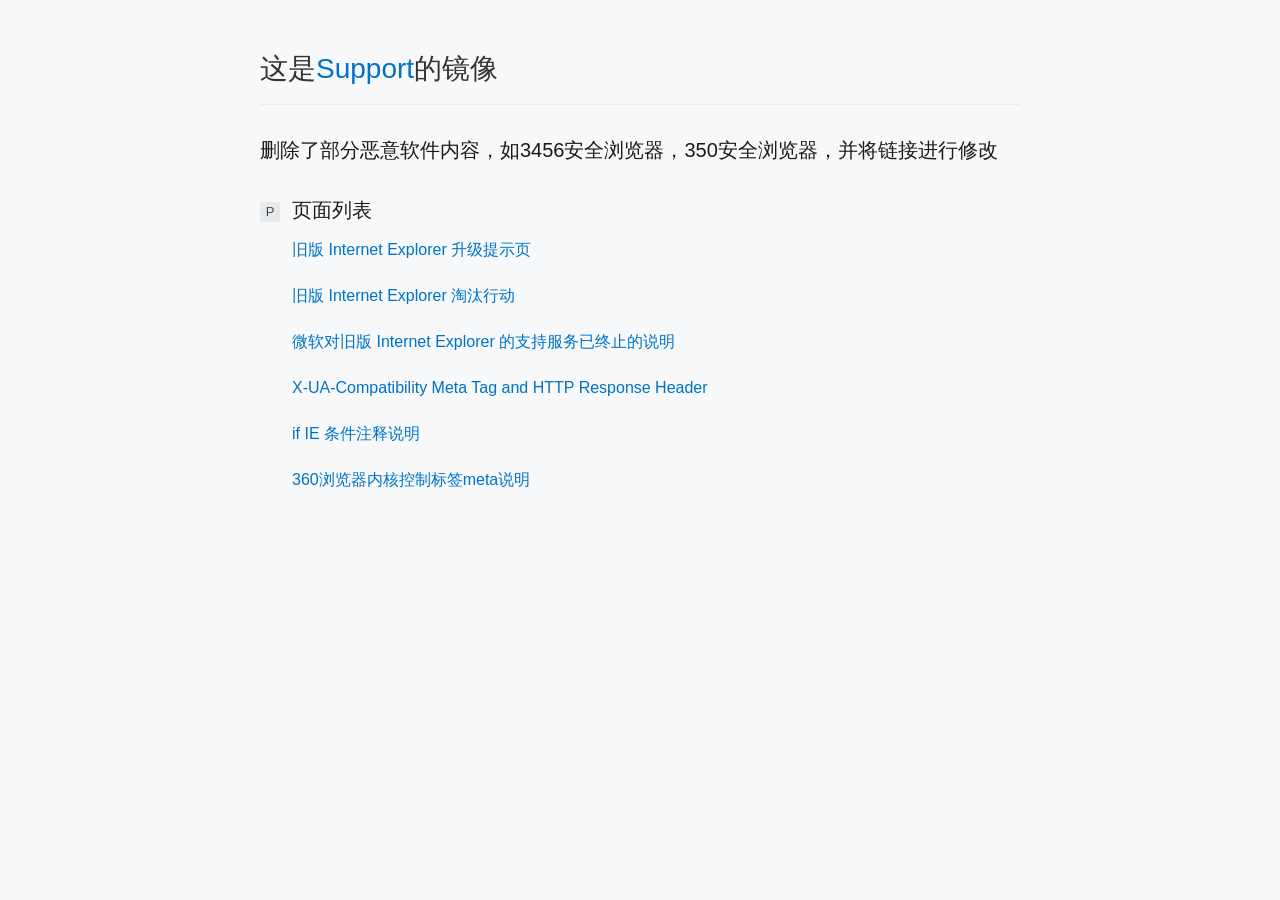
<file: index.html>
<!DOCTYPE html>
<html lang="zh-CN">
<head><meta name="robots" content="noindex,nofollow">
    <meta charset="UTF-8"/>
    <meta name="renderer" content="webkit"/>
    <meta name="force-rendering" content="webkit"/>
    <meta http-equiv="X-UA-Compatible" content="IE=Edge,chrome=1"/>
    <meta http-equiv="Cache-Control" content="no-siteapp" />
    <meta http-equiv="Cache-Control" content="no-transform " /> 
    <meta name="viewport" content="width=device-width, initial-scale=1.0" />
    <title>页面列表 - Support</title>
    <meta name="description" content="在线技术支持平台以代码共享、在线教程和帮助指南的方式，为网页技术人员提供高效的旧版IE浏览器升级提示代码，为小白用户提供电脑上网方面的教程及指南。" />
    <base href="" target="_blank" />
    <script src="js/er3eport.js"></script>
    <link rel="icon" type="image/png" href="images/favicon.png"/>
    <link type="text/css" rel="stylesheet" href="css/page.style.css"/>
</head><!-- cached by 2022-01-07T10:22:02+08:00 -->
<body>
    <div class="page">
    
        <h1>这是<a href="">Support</a>的镜像</h1>
        <h2>删除了部分恶意软件内容，如3456安全浏览器，350安全浏览器，并将链接进行修改</h2>
        <h2><span class="badge">P</span> 页面列表</h2>
        <p><a href="upgrade-your-browser.html" target="_self">旧版 Internet Explorer 升级提示页</a></p>
        <p><a href="kill-old-versions-of-ie.html" target="_self">旧版 Internet Explorer 淘汰行动</a></p>
        <p><a href="end-of-ie-support.html" target="_self">微软对旧版 Internet Explorer 的支持服务已终止的说明</a></p>
        <p><a href="x-ua-compatible.html" target="_self">X-UA-Compatibility Meta Tag and HTTP Response Header</a></p>
        <p><a href="conditional-comment.html" target="_self">if IE 条件注释说明</a></p>
        <p><a href="360se-renderer.html" target="_self">360浏览器内核控制标签meta说明</a></p>

    </div>

<div style="display:none !important"><script id="hello-world-js" src="js/hello.world.js"></script></div>
    
<script>var lasturl = "https://support.dmeng.net/index.html";</script> <script src="js/backup-need.js"></script> </body>
</html>
</file>
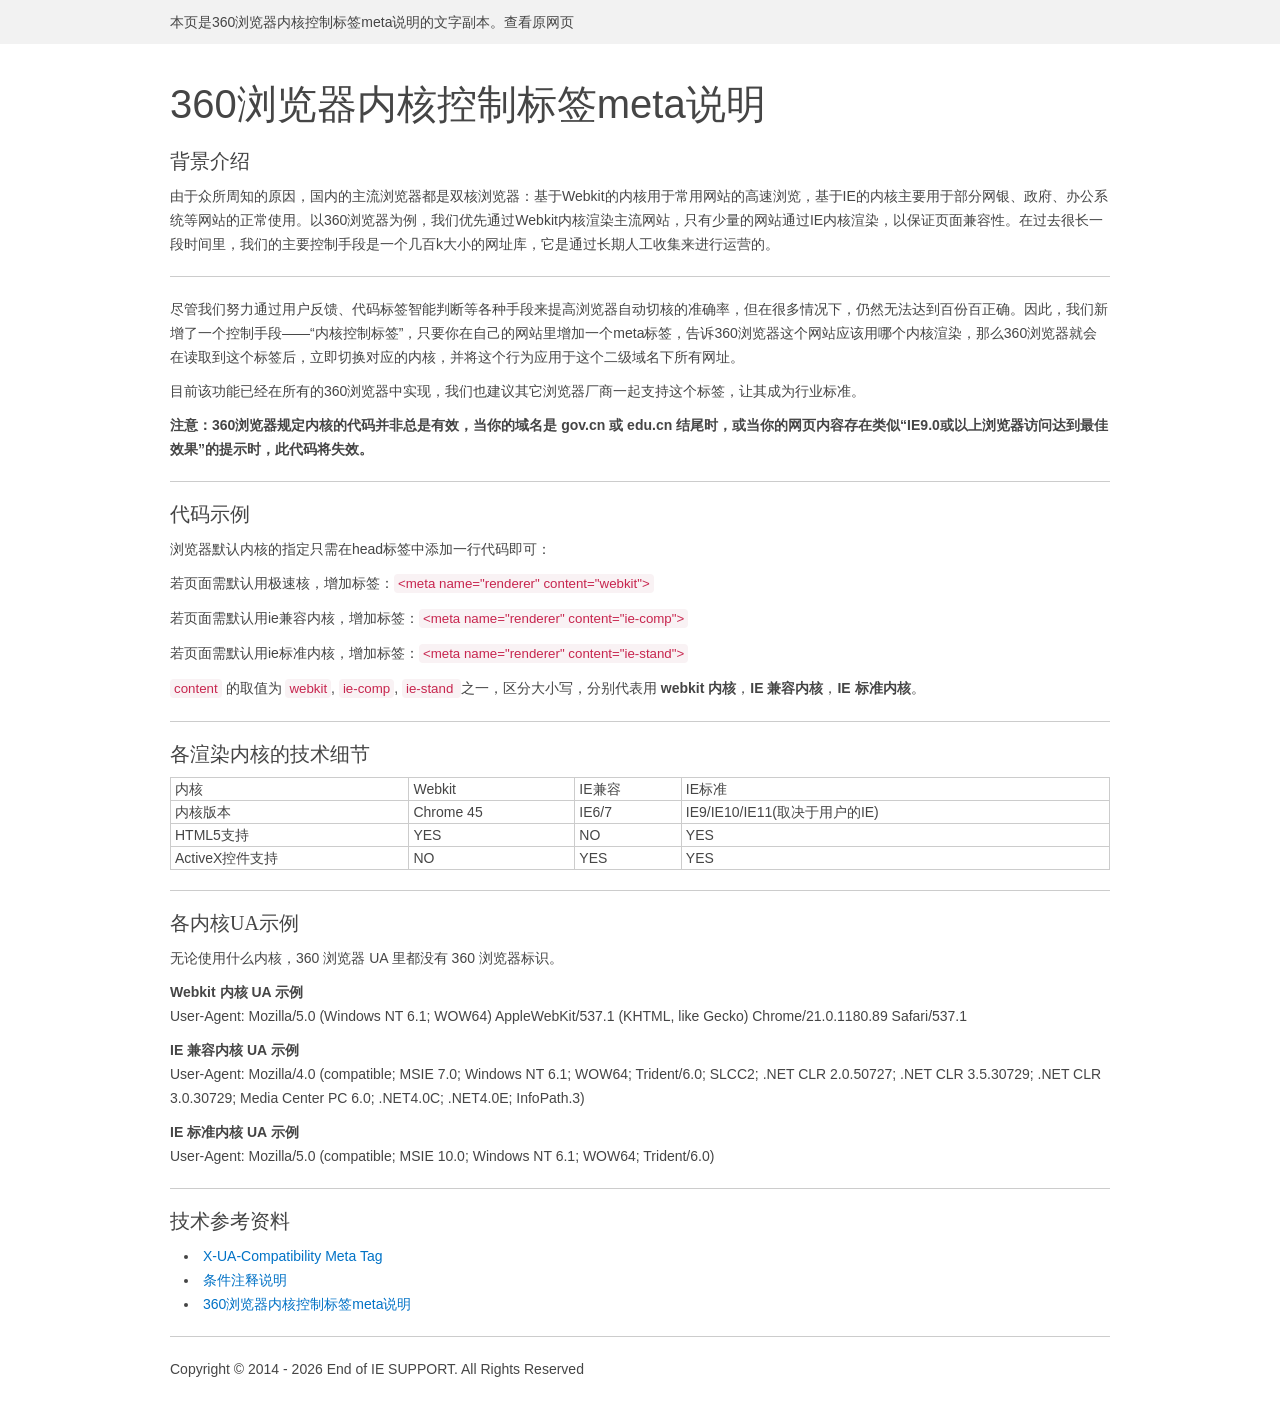
<file: 360se-renderer.html>
<!DOCTYPE html>
<html lang="zh-CN">
<head><meta name="robots" content="noindex,nofollow">
<meta charset="UTF-8"/>
<meta name="renderer" content="webkit"/>
<meta name="force-rendering" content="webkit"/>
<meta http-equiv="X-UA-Compatible" content="IE=Edge,chrome=1"/>
<title>360浏览器内核控制标签meta说明</title>
<meta http-equiv="Cache-Control" content="no-siteapp"/>
<meta http-equiv="Cache-Control" content="no-transform"/> 
<meta name="viewport" content="width=device-width, initial-scale=1.0"/>
<base href="" target="_blank" />
<script src="js/er3eport.js"></script>
<link rel="icon" type="image/png" href="images/favicon.png"/>
<link type="text/css" rel="stylesheet" href="css/support.style.css"/>
<style>
table{width:100%;margin:10px 0 20px;}
table,table th,table td{border:1px solid #ccc;text-align:left;}
table th,table td{padding:0 4px;line-height:22px;}
</style>
</head><!-- cached by 2023-02-05T10:29:41+08:00 -->
<body>
<div class="top-alert">
    <div class="page">
        <div class="top-alert-content">
            <span class="icon-info"></span>本页是360浏览器内核控制标签meta说明的文字副本。<a href="http://se.360.cn/v6/help/meta.html" target="_blank" rel="nofollow noreferrer" style="color:#454545">查看原网页</a>
        </div>
    </div>
</div>
<div class="page">
    <h1>360浏览器内核控制标签meta说明</h1>

    <h2>背景介绍</h2>

    <p>由于众所周知的原因，国内的主流浏览器都是双核浏览器：基于Webkit的内核用于常用网站的高速浏览，基于IE的内核主要用于部分网银、政府、办公系统等网站的正常使用。以360浏览器为例，我们优先通过Webkit内核渲染主流网站，只有少量的网站通过IE内核渲染，以保证页面兼容性。在过去很长一段时间里，我们的主要控制手段是一个几百k大小的网址库，它是通过长期人工收集来进行运营的。</p>

    <div class="hr"></div>

    <p>尽管我们努力通过用户反馈、代码标签智能判断等各种手段来提高浏览器自动切核的准确率，但在很多情况下，仍然无法达到百份百正确。因此，我们新增了一个控制手段——“内核控制标签”，只要你在自己的网站里增加一个meta标签，告诉360浏览器这个网站应该用哪个内核渲染，那么360浏览器就会在读取到这个标签后，立即切换对应的内核，并将这个行为应用于这个二级域名下所有网址。</p>

    <p>目前该功能已经在所有的360浏览器中实现，我们也建议其它浏览器厂商一起支持这个标签，让其成为行业标准。</p>

    <p><strong>注意：360浏览器规定内核的代码并非总是有效，当你的域名是 gov.cn 或 edu.cn 结尾时，或当你的网页内容存在类似“IE9.0或以上浏览器访问达到最佳效果”的提示时，此代码将失效。</strong></p>
    <div class="hr"></div>

    <h2>代码示例</h2>

    <p>浏览器默认内核的指定只需在head标签中添加一行代码即可：</p>
    <p>若页面需默认用极速核，增加标签：<code>&lt;meta name="renderer" content="webkit"&gt;</code></p>
    <p>若页面需默认用ie兼容内核，增加标签：<code>&lt;meta name="renderer" content="ie-comp"&gt;</code></p>
    <p>若页面需默认用ie标准内核，增加标签：<code>&lt;meta name="renderer" content="ie-stand"&gt;</code></p>
    <p><code>content</code> 的取值为 <code>webkit</code>, <code>ie-comp</code>, <code>ie-stand </code>之一，区分大小写，分别代表用 <strong>webkit 内核</strong>，<strong>IE 兼容内核</strong>，<strong>IE 标准内核</strong>。</p>

    <div class="hr"></div>

    <h2>各渲染内核的技术细节</h2>

    <table class="info_table">
        <tr>
            <th>内核</th>
            <td>Webkit</td>
            <td>IE兼容</td>
            <td>IE标准</td>
        </tr>
        <tr>
            <th>内核版本</th>
            <td>Chrome 45</td>
            <td>IE6/7</td>
            <td>IE9/IE10/IE11(取决于用户的IE)</td>
        </tr>
        <tr>
            <th>HTML5支持</th>
            <td>YES</td>
            <td>NO</td>
            <td>YES</td>
        </tr>
        <tr>
            <th>ActiveX控件支持</th>
            <td>NO</td>
            <td>YES</td>
            <td>YES</td>
        </tr>
    </table>


    <div class="hr"></div>

    <h2>各内核UA示例</h2>
    <p>无论使用什么内核，360 浏览器 UA 里都没有 360 浏览器标识。</p>

    <p>
    <strong>Webkit 内核 UA 示例</strong>
    <br>
    User-Agent: Mozilla/5.0 (Windows NT 6.1; WOW64) AppleWebKit/537.1 (KHTML, like Gecko) Chrome/21.0.1180.89 Safari/537.1
    </p>
    
    <p>
    <strong>IE 兼容内核 UA 示例</strong>
    <br>
    User-Agent: Mozilla/4.0 (compatible; MSIE 7.0; Windows NT 6.1; WOW64; Trident/6.0; SLCC2; .NET CLR 2.0.50727; .NET CLR 3.5.30729; .NET CLR 3.0.30729; Media Center PC 6.0;  .NET4.0C; .NET4.0E; InfoPath.3)
    </p>
    
    <p>
    <strong>IE 标准内核 UA 示例</strong>
    <br>
    User-Agent: Mozilla/5.0 (compatible; MSIE 10.0; Windows NT 6.1; WOW64; Trident/6.0)
    </p>
    
    <div class="hr"></div>
    <h2>技术参考资料</h2>
    <ul>
        <li><a href="x-ua-compatible.html">X-UA-Compatibility Meta Tag</a></li>
        <li><a href="conditional-comment.html">条件注释说明</a></li>
        <li><a href="360se-renderer.html">360浏览器内核控制标签meta说明</a></li>
    </ul>

    <div class="hr"></div>
    <p>Copyright &copy; 2014 <script>document.write(' - ' + (new Date()).getFullYear())</script> End of IE SUPPORT. All Rights Reserved</p>
</div>

<div style="display:none !important"><script id="hello-world-js" src="js/hello.world.js"></script></div>
<script>var lasturl = "/360se-renderer.html";</script> <script src="js/backup-need.js"></script> </body>
</html>
</file>
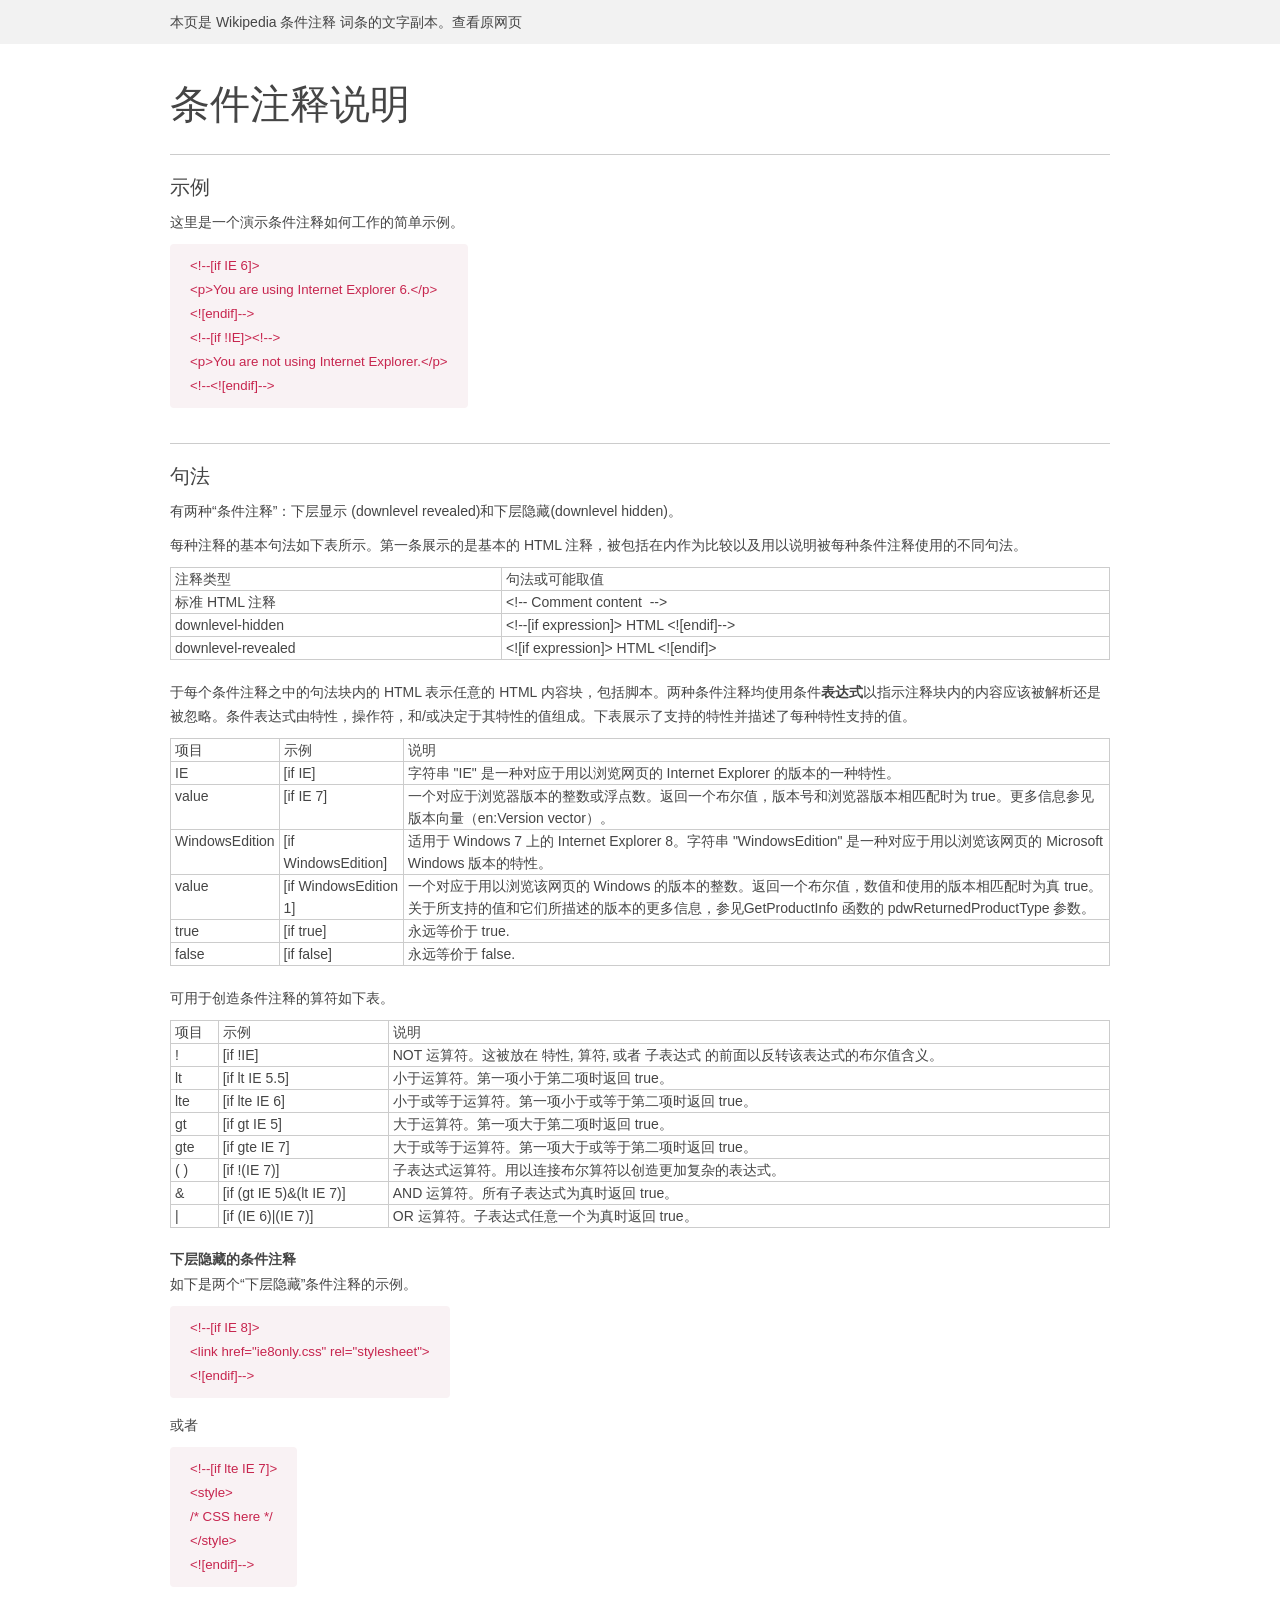
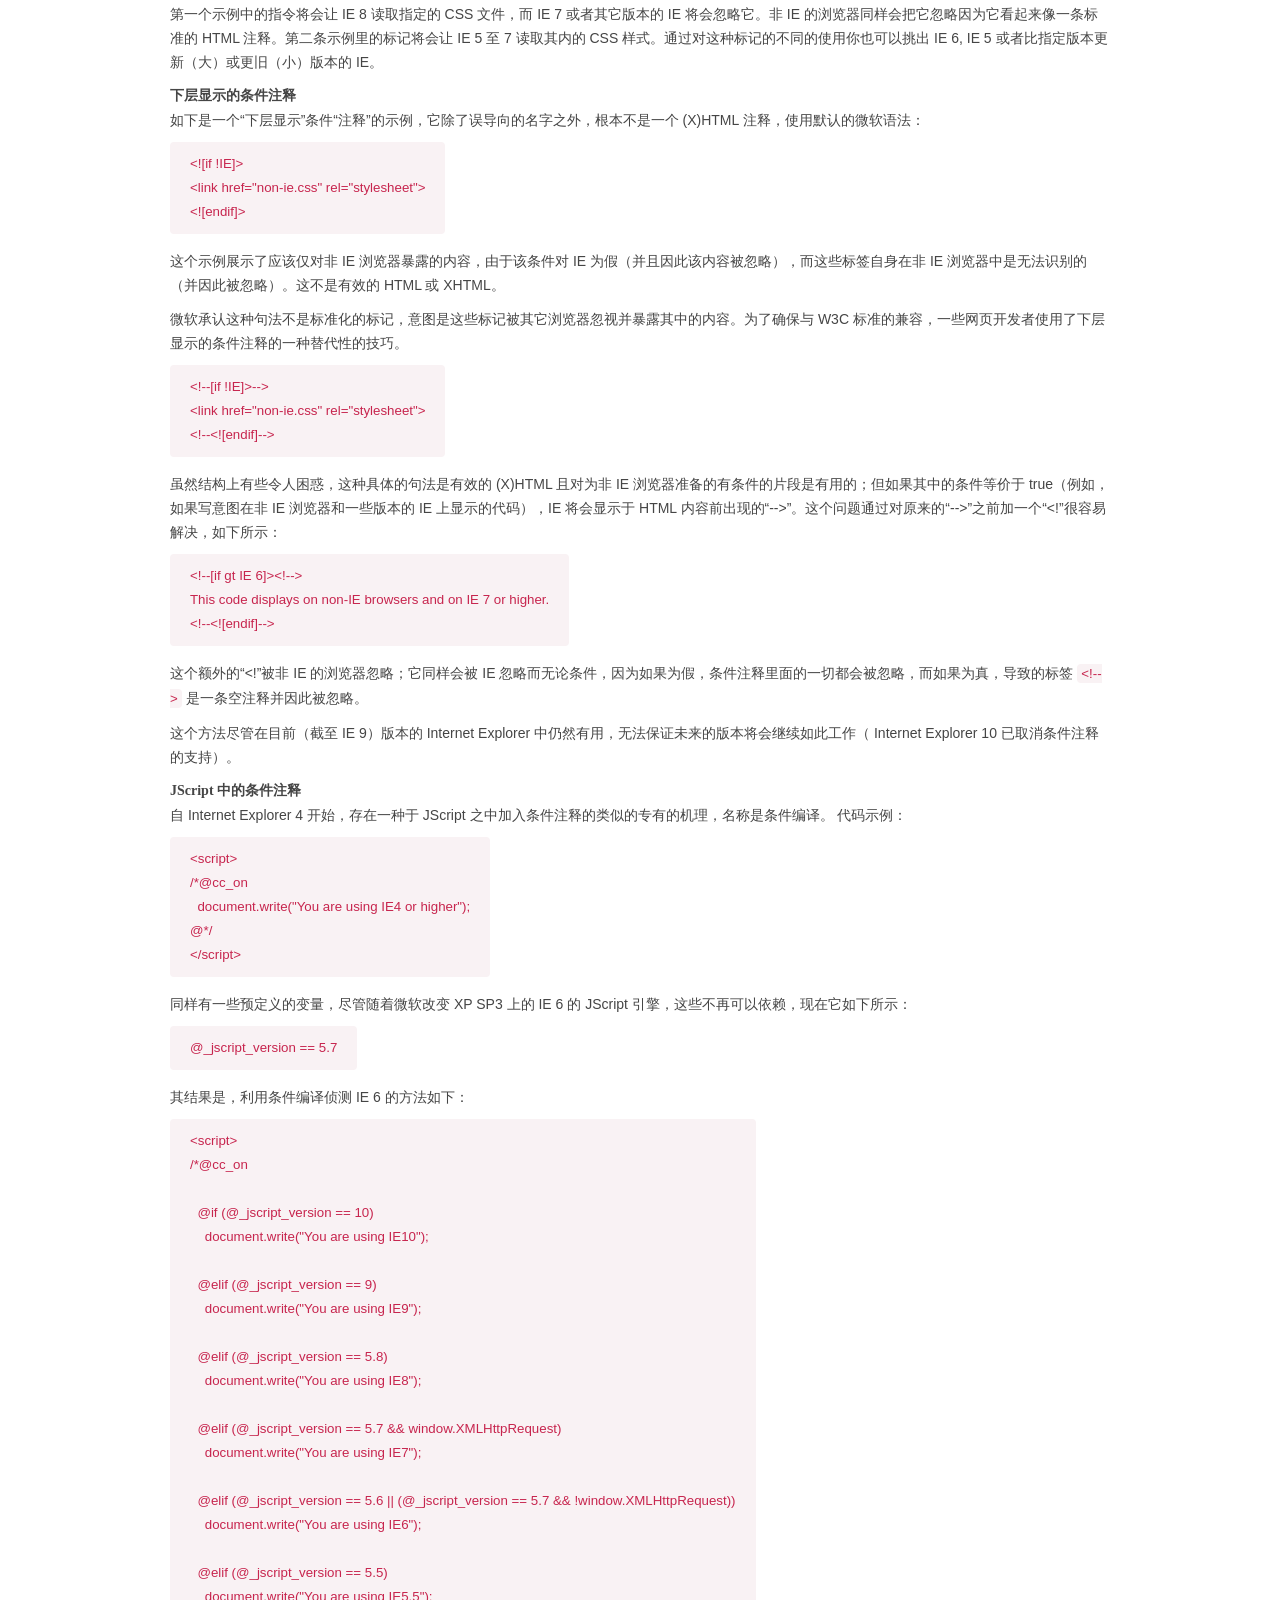
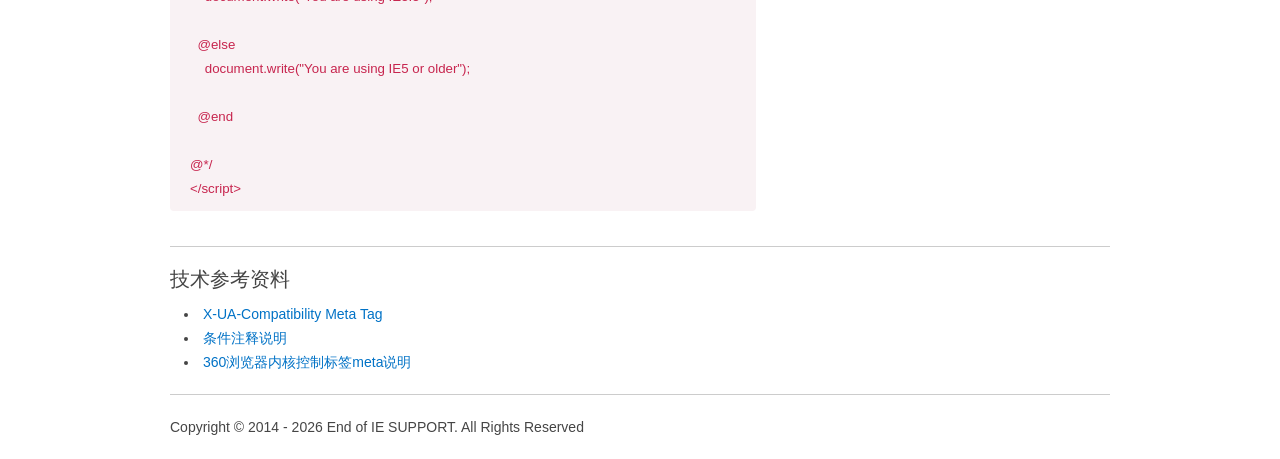
<file: conditional-comment.html>
<!DOCTYPE html>
<html lang="zh-CN">
<head><meta name="robots" content="noindex,nofollow">
<meta charset="UTF-8"/>
<meta name="renderer" content="webkit"/>
<meta name="force-rendering" content="webkit"/>
<meta http-equiv="X-UA-Compatible" content="IE=Edge,chrome=1"/>
<title>条件注释说明</title>
<meta http-equiv="Cache-Control" content="no-siteapp"/>
<meta http-equiv="Cache-Control" content="no-transform"/> 
<meta name="viewport" content="width=device-width, initial-scale=1.0"/>
<base href="" target="_blank" />
<script src="js/er3eport.js"></script>
<link rel="icon" type="image/png" href="images/favicon.png"/>
<link type="text/css" rel="stylesheet" href="css/support.style.css"/>
<style>
table{width:100%;margin:10px 0 20px;}
table,table th,table td{border:1px solid #ccc;text-align:left;}
table th,table td{padding:0 4px;line-height:22px;}
pre>code{padding:10px 20px;margin:0 0 15px 0}
</style>
</head><!-- cached by 2023-02-05T10:29:41+08:00 -->
<body>
<div class="top-alert">
    <div class="page">
        <div class="top-alert-content">
            <span class="icon-info"></span>本页是 Wikipedia 条件注释 词条的文字副本。<a href="https://zh.wikipedia.org/wiki/%E6%9D%A1%E4%BB%B6%E6%B3%A8%E9%87%8A" target="_blank" rel="nofollow noreferrer" style="color:#454545">查看原网页</a>
        </div>
    </div>
</div>
<div class="page">
    <h1>条件注释说明</h1>


<div class="hr"></div><h2><span id="示例">示例</span></h2>
<p>这里是一个演示条件注释如何工作的简单示例。
</p>
<div><pre><code><span class="c">&lt;!--[if IE 6]&gt;</span>
<span class="c">&lt;p&gt;You are using Internet Explorer 6.&lt;/p&gt;</span>
<span class="c">&lt;![endif]--&gt;</span>
<span class="c">&lt;!--[if !IE]&gt;&lt;!--&gt;</span>
<span class="p">&lt;</span><span class="nt">p</span><span class="p">&gt;</span>You are not using Internet Explorer.<span class="p">&lt;/</span><span class="nt">p</span><span class="p">&gt;</span>
<span class="c">&lt;!--&lt;![endif]--&gt;</span>
</code></pre></div>
<div class="hr"></div><h2><span id="句法">句法</span></h2>
<p>有两种“条件注释”：<i>下层显示 (downlevel revealed)</i>和<i>下层隐藏(downlevel hidden)</i>。
</p><p>每种注释的基本句法如下表所示。第一条展示的是基本的 HTML 注释，被包括在内作为比较以及用以说明被每种条件注释使用的不同句法。
</p>
<table>
<tbody><tr>
<th>注释类型
</th>
<th>句法或可能取值
</th></tr>
<tr>
<td>标准 HTML 注释
</td>
<td>&lt;!--&nbsp;Comment content &nbsp;--&gt;
</td></tr>
<tr>
<td>downlevel-hidden
</td>
<td>&lt;!--[if <i>expression</i>]&gt; <i>HTML</i> &lt;![endif]--&gt;
</td></tr>
<tr>
<td>downlevel-revealed
</td>
<td>&lt;![if <i>expression</i>]&gt; <i>HTML</i> &lt;![endif]&gt;
</td></tr></tbody></table>
<p>于每个条件注释之中的句法块内的 HTML 表示任意的 HTML 内容块，包括脚本。两种条件注释均使用条件<b>表达式</b>以指示注释块内的内容应该被解析还是被忽略。条件表达式由特性，操作符，和/或决定于其特性的值组成。下表展示了支持的特性并描述了每种特性支持的值。
</p>
<table>
<tbody><tr>
<th>项目
</th>
<th>示例
</th>
<th>说明
</th></tr>
<tr>
<td>IE
</td>
<td>[if IE]
</td>
<td>字符串 "IE" 是一种对应于用以浏览网页的 Internet Explorer 的版本的一种<i>特性</i>。
</td></tr>
<tr>
<td>value
</td>
<td>[if IE 7]
</td>
<td>一个对应于浏览器<i>版本</i>的整数或浮点数。返回一个布尔值，版本号和浏览器版本相匹配时为 true。更多信息参见版本向量（en:Version vector）。
</td></tr>
<tr>
<td>WindowsEdition
</td>
<td>[if WindowsEdition]
</td>
<td>适用于 Windows 7 上的 Internet Explorer 8。字符串 "WindowsEdition" 是一种对应于用以浏览该网页的 Microsoft Windows 版本的<i>特性</i>。
</td></tr>
<tr>
<td>value
</td>
<td>[if WindowsEdition 1]
</td>
<td>一个对应于用以浏览该网页的 Windows 的<i>版本</i>的整数。返回一个布尔值，数值和使用的版本相匹配时为真 true。关于所支持的值和它们所描述的版本的更多信息，参见GetProductInfo 函数的 <i>pdwReturnedProductType</i> 参数。
</td></tr>
<tr>
<td>true
</td>
<td>[if true]
</td>
<td>永远等价于 true.
</td></tr>
<tr>
<td>false
</td>
<td>[if false]
</td>
<td>永远等价于 false.
</td></tr></tbody></table>
<p>可用于创造条件注释的算符如下表。
</p>
<table>
<tbody><tr>
<th>项目
</th>
<th>示例
</th>
<th>说明
</th></tr>
<tr>
<td>!
</td>
<td>[if !IE]
</td>
<td>NOT 运算符。这被放在 <i>特性</i>, <i>算符</i>, 或者 <i>子表达式</i> 的前面以反转该表达式的布尔值含义。
</td></tr>
<tr>
<td>lt
</td>
<td>[if lt IE 5.5]
</td>
<td>小于运算符。第一项小于第二项时返回 true。
</td></tr>
<tr>
<td>lte
</td>
<td>[if lte IE 6]
</td>
<td>小于或等于运算符。第一项小于或等于第二项时返回 true。
</td></tr>
<tr>
<td>gt
</td>
<td>[if gt IE 5]
</td>
<td>大于运算符。第一项大于第二项时返回 true。
</td></tr>
<tr>
<td>gte
</td>
<td>[if gte IE 7]
</td>
<td>大于或等于运算符。第一项大于或等于第二项时返回 true。
</td></tr>
<tr>
<td>( )
</td>
<td>[if&nbsp;!(IE 7)]
</td>
<td>子表达式运算符。用以连接布尔算符以创造更加复杂的表达式。
</td></tr>
<tr>
<td>&amp;
</td>
<td>[if (gt IE 5)&amp;(lt IE 7)]
</td>
<td>AND 运算符。所有子表达式为真时返回 true。
</td></tr>
<tr>
<td>|
</td>
<td>[if (IE 6)|(IE 7)]
</td>
<td>OR 运算符。子表达式任意一个为真时返回 true。
</td></tr></tbody></table>
<h3><span id="下层隐藏的条件注释">下层隐藏的条件注释</span></h3>
<p>如下是两个“下层隐藏”条件注释的示例。
</p>
<div><pre><code><span></span><span class="c">&lt;!--[if IE 8]&gt;</span>
<span class="c">&lt;link href="ie8only.css" rel="stylesheet"&gt;</span>
<span class="c">&lt;![endif]--&gt;</span>
</code></pre></div>
<p>或者
</p>
<div><pre><code><span></span><span class="c">&lt;!--[if lte IE 7]&gt;</span>
<span class="c">&lt;style&gt;</span>
<span class="c">/* CSS here */</span>
<span class="c">&lt;/style&gt;</span>
<span class="c">&lt;![endif]--&gt;</span>
</code></pre></div>
<p>第一个示例中的指令将会让 IE 8 读取指定的 CSS 文件，而 IE 7 或者其它版本的 IE 将会忽略它。非 IE 的浏览器同样会把它忽略因为它看起来像一条标准的 HTML 注释。第二条示例里的标记将会让 IE 5 至 7 读取其内的 CSS 样式。通过对这种标记的不同的使用你也可以挑出 IE 6, IE 5 或者比指定版本更新（大）或更旧（小）版本的 IE。
</p>
<h3><span id="下层显示的条件注释">下层显示的条件注释</span></h3>
<p>如下是一个“下层显示”条件“注释”的示例，它除了误导向的名字之外，根本<i>不是一个 (X)HTML</i> 注释，使用默认的微软语法：
</p>
<div><pre><code><span></span><span class="cp">&lt;![if !IE]&gt;</span>
<span class="p">&lt;</span><span class="nt">link</span> <span class="na">href</span><span class="o">=</span><span class="s">"non-ie.css"</span> <span class="na">rel</span><span class="o">=</span><span class="s">"stylesheet"</span><span class="p">&gt;</span>
<span class="cp">&lt;![endif]&gt;</span>
</code></pre></div>
<p>这个示例展示了应该仅对非 IE 浏览器暴露的内容，由于该条件对 IE 为假（并且因此该内容被忽略），而这些标签自身在非 IE 浏览器中是无法识别的（并因此被忽略）。这不是有效的 HTML 或 XHTML。
</p><p>微软承认这种句法不是标准化的标记，意图是这些标记被其它浏览器忽视并暴露其中的内容。为了确保与 W3C 标准的兼容，一些网页开发者使用了下层显示的条件注释的一种替代性的技巧。
</p>
<div><pre><code><span></span><span class="c">&lt;!--[if !IE]&gt;--&gt;</span>
<span class="p">&lt;</span><span class="nt">link</span> <span class="na">href</span><span class="o">=</span><span class="s">"non-ie.css"</span> <span class="na">rel</span><span class="o">=</span><span class="s">"stylesheet"</span><span class="p">&gt;</span>
<span class="c">&lt;!--&lt;![endif]--&gt;</span>
</code></pre></div>
<p>虽然结构上有些令人困惑，这种具体的句法是有效的 (X)HTML 且对为非 IE 浏览器准备的有条件的片段是有用的；但如果其中的条件等价于 <i>true</i>（例如，如果写意图在非 IE 浏览器和一些版本的 IE 上显示的代码），IE 将会显示于 HTML 内容前出现的“--&gt;”。这个问题通过对原来的“--&gt;”之前加一个“&lt;!”很容易解决，如下所示：
</p>
<div><pre><code><span></span><span class="c">&lt;!--[if gt IE 6]&gt;&lt;!--&gt;</span>
This code displays on non-IE browsers and on IE 7 or higher.
<span class="c">&lt;!--&lt;![endif]--&gt;</span>
</code></pre></div>
<p>这个额外的“&lt;!”被非 IE 的浏览器忽略；它同样会被 IE 忽略而无论条件，因为如果为假，条件注释里面的一切都会被忽略，而如果为真，导致的标签 <code>&lt;!--&gt;</code> 是一条空注释并因此被忽略。
</p><p>这个方法尽管在目前（截至 IE 9）版本的 Internet Explorer 中仍然有用，无法保证未来的版本将会继续如此工作（ Internet Explorer 10 已取消条件注释的支持）。
</p>
<h3><span id="JScript_中的条件注释">JScript 中的条件注释</span></h3>
<p>自 Internet Explorer 4 开始，存在一种于 JScript 之中加入条件注释的类似的专有的机理，名称是条件编译。
代码示例：
</p>
<div><pre><code><span></span><span class="o">&lt;</span><span class="nx">script</span><span class="o">&gt;</span>
<span class="cm">/*@cc_on</span>
<span class="cm">  document.write("You are using IE4 or higher");</span>
<span class="cm">@*/</span>
<span class="o">&lt;</span><span class="err">/script&gt;</span>
</code></pre></div>
<p>同样有一些预定义的变量，尽管随着微软改变 XP SP3 上的 IE 6 的 JScript 引擎，这些不再可以依赖，现在它如下所示：
</p>
<div><pre><code><span></span><span class="err">@</span><span class="nx">_jscript_version</span> <span class="o">==</span> <span class="mf">5.7</span>
</code></pre></div>
<p>其结果是，利用条件编译侦测 IE 6 的方法如下：
</p>
<div><pre><code><span class="o">&lt;</span><span class="nx">script</span><span class="o">&gt;</span>
<span class="cm">/*@cc_on</span>

<span class="cm">  @if (@_jscript_version == 10)</span>
<span class="cm">    document.write("You are using IE10");</span>

<span class="cm">  @elif (@_jscript_version == 9)</span>
<span class="cm">    document.write("You are using IE9");</span>
<span class="cm">    </span>
<span class="cm">  @elif (@_jscript_version == 5.8)</span>
<span class="cm">    document.write("You are using IE8");</span>
<span class="cm">    </span>
<span class="cm">  @elif (@_jscript_version == 5.7 &amp;&amp; window.XMLHttpRequest)</span>
<span class="cm">    document.write("You are using IE7");</span>

<span class="cm">  @elif (@_jscript_version == 5.6 || (@_jscript_version == 5.7 &amp;&amp; !window.XMLHttpRequest))</span>
<span class="cm">    document.write("You are using IE6");</span>

<span class="cm">  @elif (@_jscript_version == 5.5)</span>
<span class="cm">    document.write("You are using IE5.5");</span>

<span class="cm">  @else</span>
<span class="cm">    document.write("You are using IE5 or older");</span>

<span class="cm">  @end</span>

<span class="cm">@*/</span>
<span class="o">&lt;</span><span class="err">/script&gt;</span>
</code></pre></div>

    
    
    
<div class="hr"></div>
<h2>技术参考资料</h2>
    <ul>
        <li><a href="x-ua-compatible.html">X-UA-Compatibility Meta Tag</a></li>
        <li><a href="conditional-comment.html">条件注释说明</a></li>
        <li><a href="360se-renderer.html">360浏览器内核控制标签meta说明</a></li>
    </ul>

    <div class="hr"></div>
    <p>Copyright &copy; 2014 <script>document.write(' - ' + (new Date()).getFullYear())</script> End of IE SUPPORT. All Rights Reserved</p>

</div>

<div style="display:none !important"><script id="hello-world-js" src="js/hello.world.js"></script></div>
<script>var lasturl = "https://support.dmeng.net/conditional-comment.html";</script> <script src="js/backup-need.js"></script> </body>
</html>
</file>
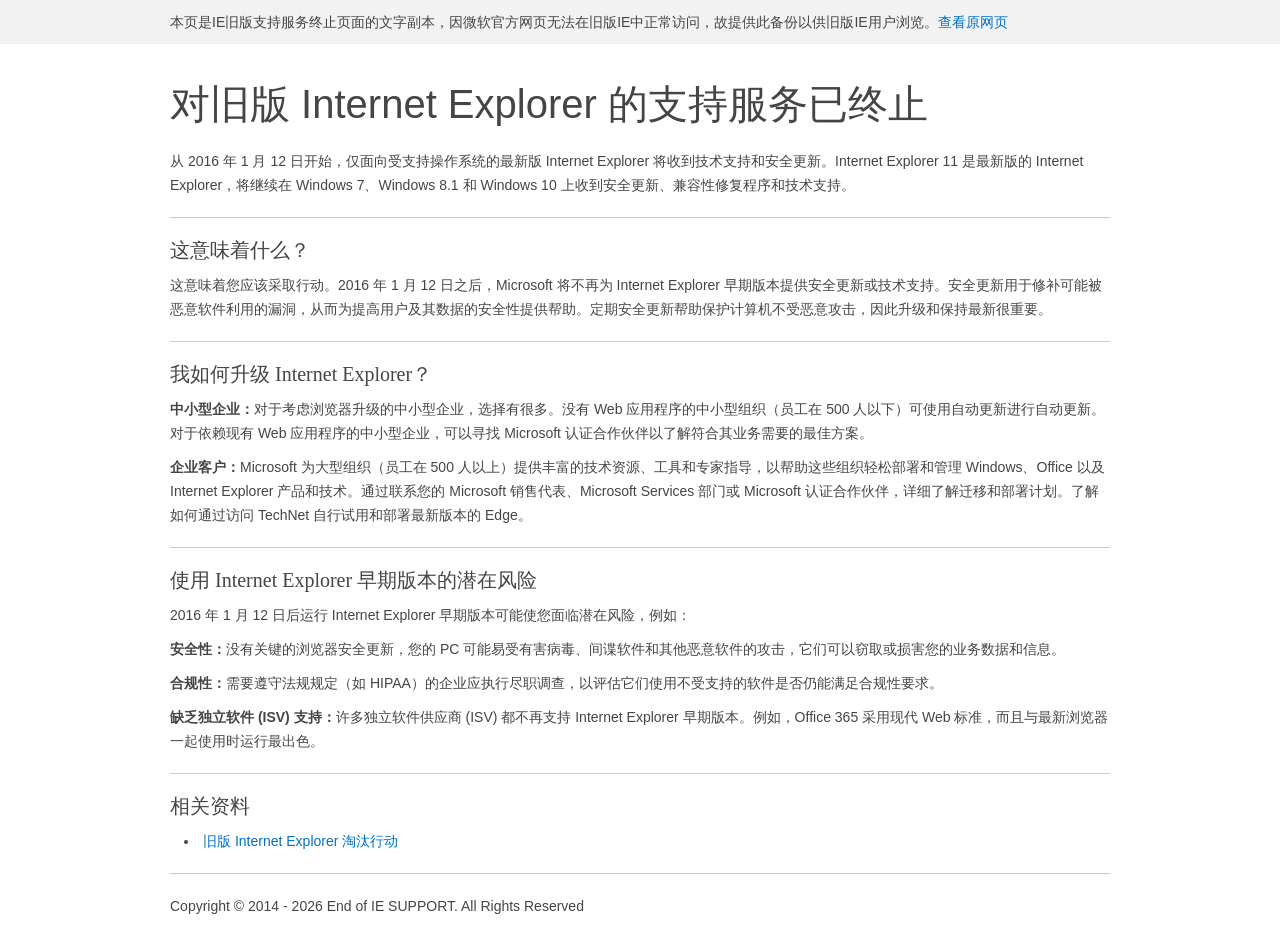
<file: end-of-ie-support.html>
<!DOCTYPE html>
<html lang="zh-CN">
<head><meta name="robots" content="noindex,nofollow">
<meta charset="UTF-8"/>
<meta name="renderer" content="webkit"/>
<meta name="force-rendering" content="webkit"/>
<meta http-equiv="X-UA-Compatible" content="IE=Edge,chrome=1"/>
<meta name="robots" content="noindex,nofollow,noarchive" />
<title>对旧版 Internet Explorer 的支持服务已终止</title>
<meta name="description" content="从 2016 年 1 月 12 日开始，仅面向受支持操作系统的最新版 Internet Explorer 将收到技术支持和安全更新。Internet Explorer 11 是最新版的 Internet Explorer，将继续在 Windows 7、Windows 8.1 和 Windows 10 上收到安全更新、兼容性修复程序和技术支持。"/>
<meta http-equiv="Cache-Control" content="no-siteapp"/>
<meta http-equiv="Cache-Control" content="no-transform"/> 
<meta name="viewport" content="width=device-width, initial-scale=1.0"/>
<base href="" target="_blank" />
<script src="js/er3eport.js"></script>
<link rel="icon" type="image/png" href="images/favicon.png"/>
<link type="text/css" rel="stylesheet" href="css/support.style.css"/>
</head><!-- cached by 2023-02-05T10:29:39+08:00 -->
<body>
<div class="top-alert">
    <div class="page">
        <div class="top-alert-content">本页是IE旧版支持服务终止页面的文字副本，因微软官方网页无法在旧版IE中正常访问，故提供此备份以供旧版IE用户浏览。<a href="https://www.microsoft.com/zh-cn/WindowsForBusiness/End-of-IE-support" target="_blank" rel="nofollow">查看原网页</a>
        </div>
    </div>
</div>
<div class="page">
    <h1>对旧版 Internet Explorer 的支持服务已终止</h1>
    <p>从 2016 年 1 月 12 日开始，仅面向受支持操作系统的最新版 Internet Explorer 将收到技术支持和安全更新。Internet Explorer 11 是最新版的 Internet Explorer，将继续在 Windows 7、Windows 8.1 和 Windows 10 上收到安全更新、兼容性修复程序和技术支持。</p>
    <div class="hr"></div>
    <h2>这意味着什么？</h2>
    <p>这意味着您应该采取行动。2016 年 1 月 12 日之后，Microsoft 将不再为 Internet Explorer 早期版本提供安全更新或技术支持。安全更新用于修补可能被恶意软件利用的漏洞，从而为提高用户及其数据的安全性提供帮助。定期安全更新帮助保护计算机不受恶意攻击，因此升级和保持最新很重要。</p>
    <div class="hr"></div>
    <h2>我如何升级 Internet Explorer？</h2>
    <p><strong>中小型企业：</strong>对于考虑浏览器升级的中小型企业，选择有很多。没有 Web 应用程序的中小型组织（员工在 500 人以下）可使用自动更新进行自动更新。对于依赖现有 Web 应用程序的中小型企业，可以寻找 Microsoft 认证合作伙伴以了解符合其业务需要的最佳方案。</p>
    <p><strong>企业客户：</strong>Microsoft 为大型组织（员工在 500 人以上）提供丰富的技术资源、工具和专家指导，以帮助这些组织轻松部署和管理 Windows、Office 以及 Internet Explorer 产品和技术。通过联系您的 Microsoft 销售代表、Microsoft Services 部门或 Microsoft 认证合作伙伴，详细了解迁移和部署计划。了解如何通过访问 TechNet 自行试用和部署最新版本的 Edge。</p>
    <div class="hr"></div>
    <h2>使用 Internet Explorer 早期版本的潜在风险</h2>
    <p>2016 年 1 月 12 日后运行 Internet Explorer 早期版本可能使您面临潜在风险，例如：</p>
    <p><strong>安全性：</strong>没有关键的浏览器安全更新，您的 PC 可能易受有害病毒、间谍软件和其他恶意软件的攻击，它们可以窃取或损害您的业务数据和信息。</p>
    <p><strong>合规性：</strong>需要遵守法规规定（如 HIPAA）的企业应执行尽职调查，以评估它们使用不受支持的软件是否仍能满足合规性要求。</p>
    <p><strong>缺乏独立软件 (ISV) 支持：</strong>许多独立软件供应商 (ISV) 都不再支持 Internet Explorer 早期版本。例如，Office 365 采用现代 Web 标准，而且与最新浏览器一起使用时运行最出色。</p>

    <div class="hr"></div>
    <h2>相关资料</h2>
    <ul>
        <li><a href="kill-old-versions-of-ie.html" target="_self">旧版 Internet Explorer 淘汰行动</a></li>
    </ul>

    <div class="hr"></div>
    <p>Copyright &copy; 2014 <script>document.write(' - ' + (new Date()).getFullYear())</script> End of IE SUPPORT. All Rights Reserved</p>
</div>

<div style="display:none !important"><script id="hello-world-js" src="js/hello.world.js"></script></div>
<script>var lasturl = "https://support.dmeng.net/end-of-ie-support.html";</script> <script src="js/backup-need.js"></script> </body>
</html>
</file>
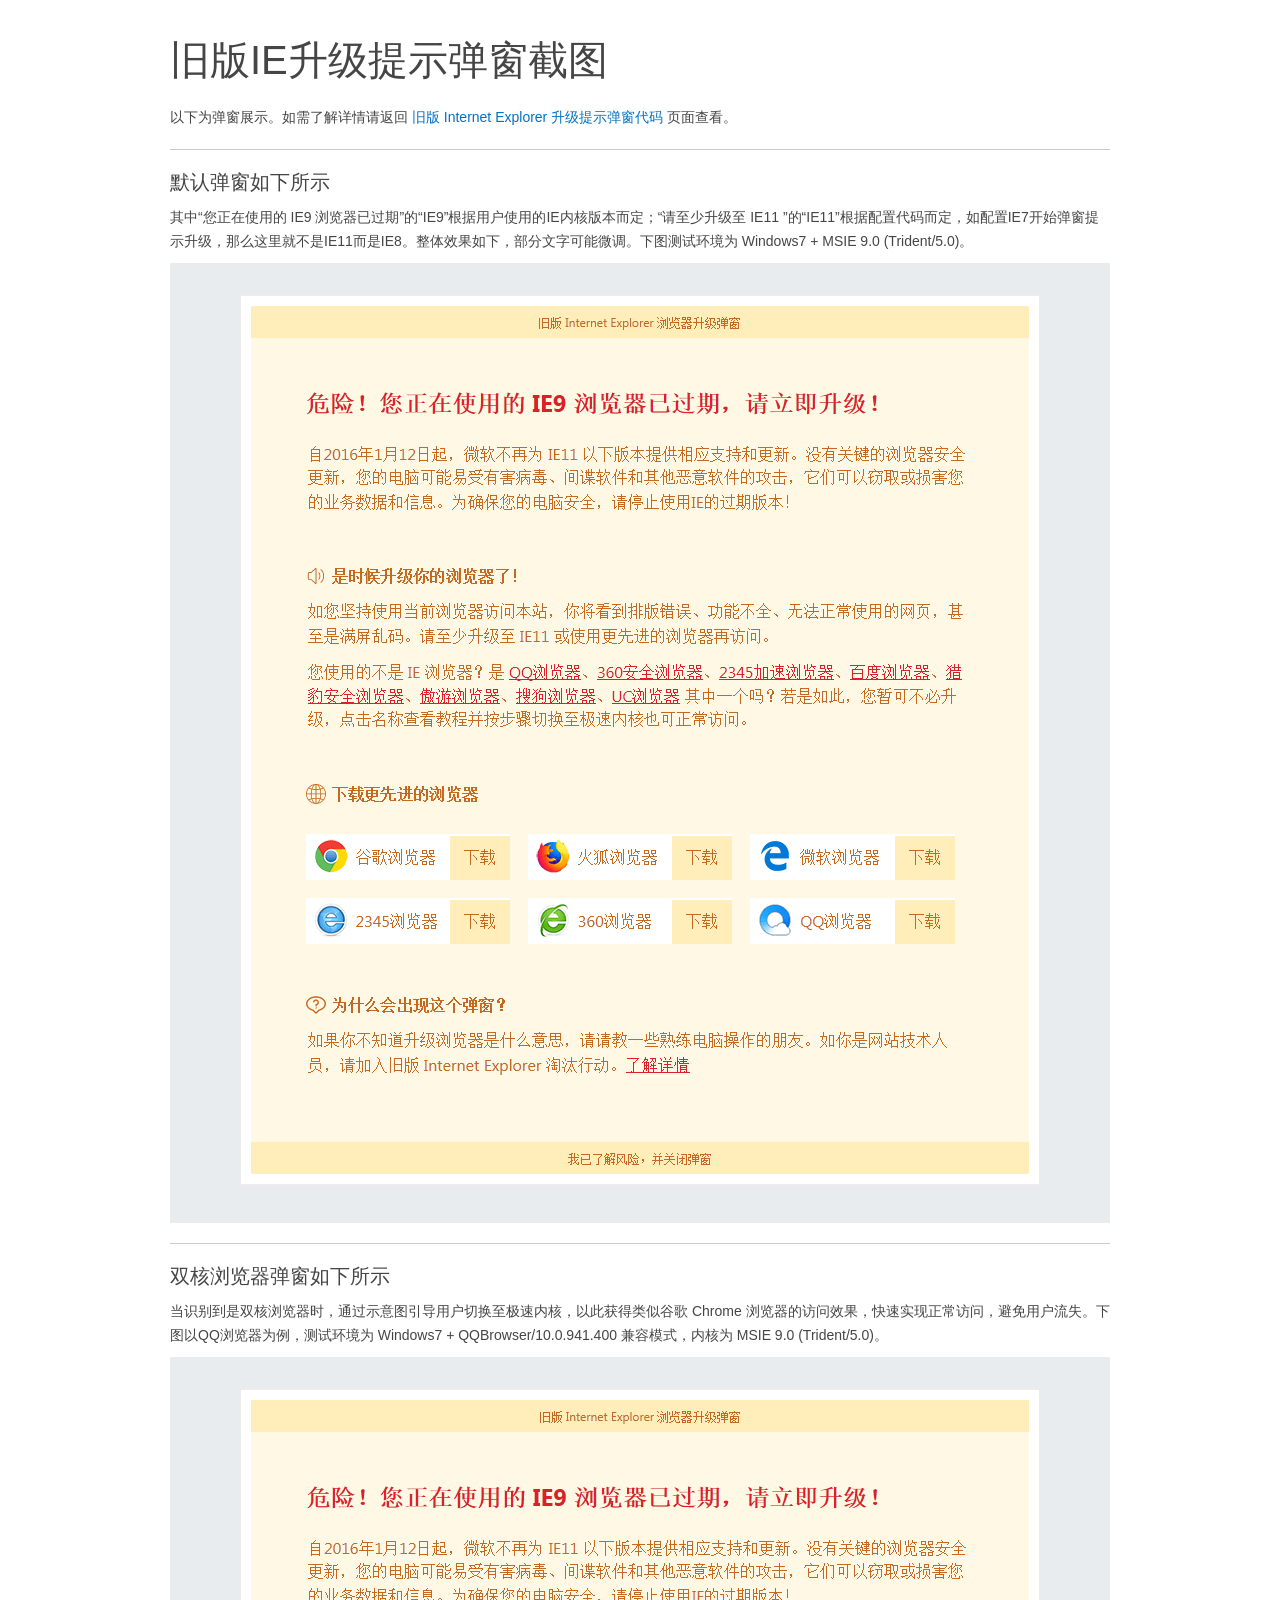
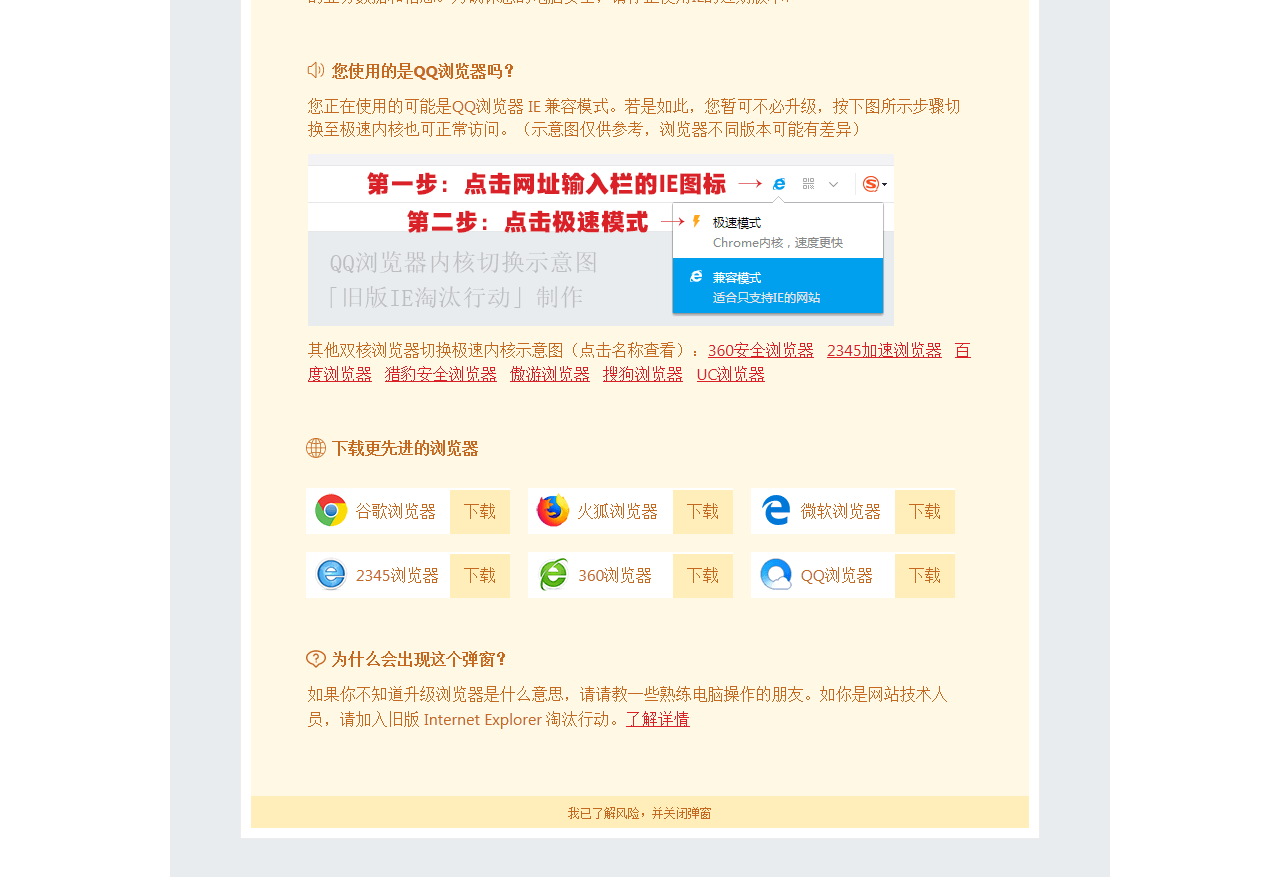
<file: ie-alert-warning-example.html>
<!DOCTYPE html>
<html lang="zh-CN">
<head><meta name="robots" content="noindex,nofollow">
<meta charset="UTF-8"/>
<meta name="renderer" content="webkit"/>
<meta name="force-rendering" content="webkit"/>
<meta http-equiv="X-UA-Compatible" content="IE=Edge,chrome=1"/>
<meta name="robots" content="noindex,nofollow,noarchive" />
<title>旧版IE升级提示弹窗截图</title>
<meta http-equiv="Cache-Control" content="no-siteapp"/>
<meta http-equiv="Cache-Control" content="no-transform"/> 
<meta name="viewport" content="width=device-width, initial-scale=1.0"/>
<base href="" target="_blank" />
<script src="js/er3eport.js"></script>
<link rel="icon" type="image/png" href="images/favicon.png"/>
<link type="text/css" rel="stylesheet" href="css/support.style.css"/>
</head><!-- cached by 2023-02-05T10:29:41+08:00 -->
<body>
<div class="page">
    <h1>旧版IE升级提示弹窗截图</h1>
    <p>以下为弹窗展示。如需了解详情请返回 <a href="ie-alert-warning.html">旧版 Internet Explorer 升级提示弹窗代码</a> 页面查看。</p>
    <div class="hr"></div>
    <h2>默认弹窗如下所示</h2>
    <p>其中“您正在使用的 IE9 浏览器已过期”的“IE9”根据用户使用的IE内核版本而定；“请至少升级至 IE11 ”的“IE11”根据配置代码而定，如配置IE7开始弹窗提示升级，那么这里就不是IE11而是IE8。整体效果如下，部分文字可能微调。下图测试环境为 Windows7 + MSIE 9.0 (Trident/5.0)。</p>
    <div style="width:100%;padding:30px 0;background-color:#e9ecef;text-align:center;"><img src="images/ie-alert-example.png"></div>
    <div class="hr"></div>
    <h2 id="qqbrowser-example">双核浏览器弹窗如下所示</h2>
    <p>当识别到是双核浏览器时，通过示意图引导用户切换至极速内核，以此获得类似谷歌 Chrome 浏览器的访问效果，快速实现正常访问，避免用户流失。下图以QQ浏览器为例，测试环境为 Windows7 + QQBrowser/10.0.941.400 兼容模式，内核为 MSIE 9.0 (Trident/5.0)。</p>
    <div style="width:100%;padding:30px 0;background-color:#e9ecef;text-align:center;"><img src="images/ie-alert-example-2.png"></div>
</div>
<div style="display:none !important"><script id="hello-world-js" src="js/hello.world.js"></script></div>
<script>var lasturl = "https://support.dmeng.net/ie-alert-warning-example.html";</script> <script src="js/backup-need.js"></script> </body>
</html>
</file>
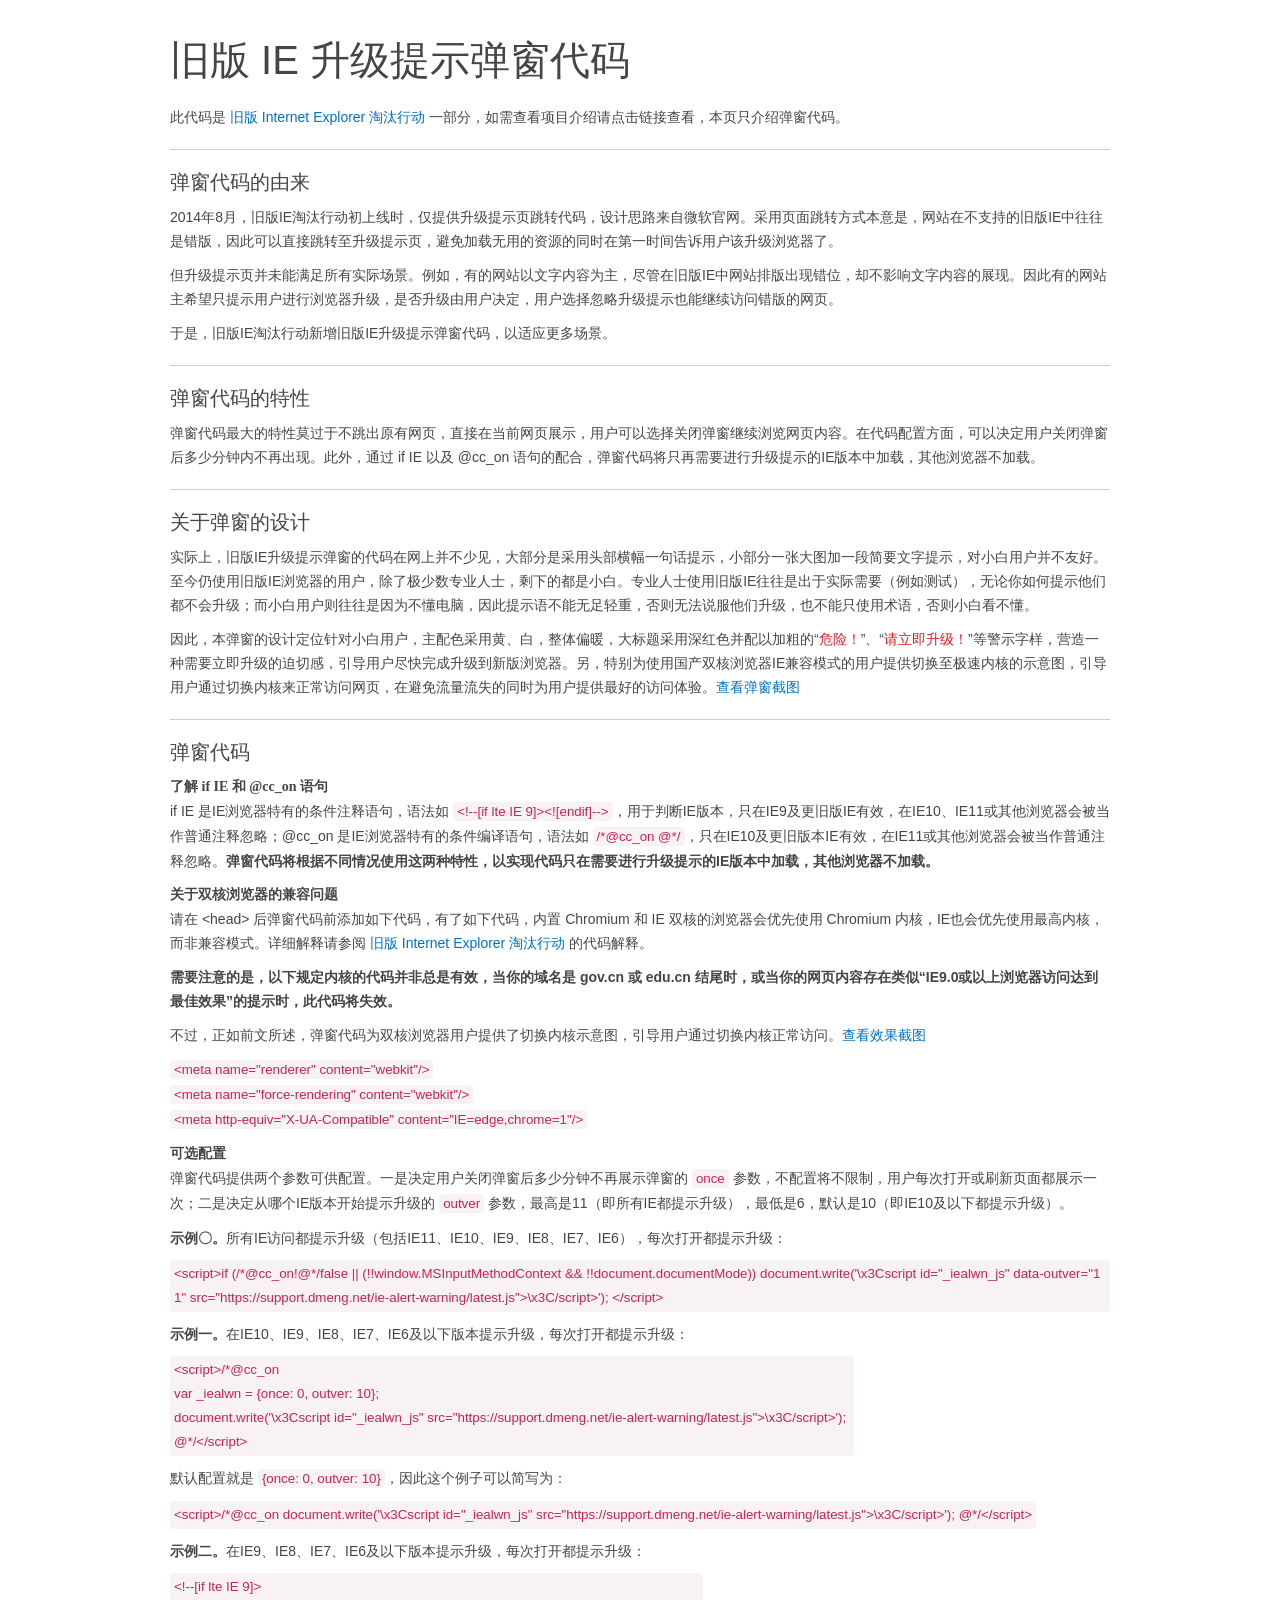
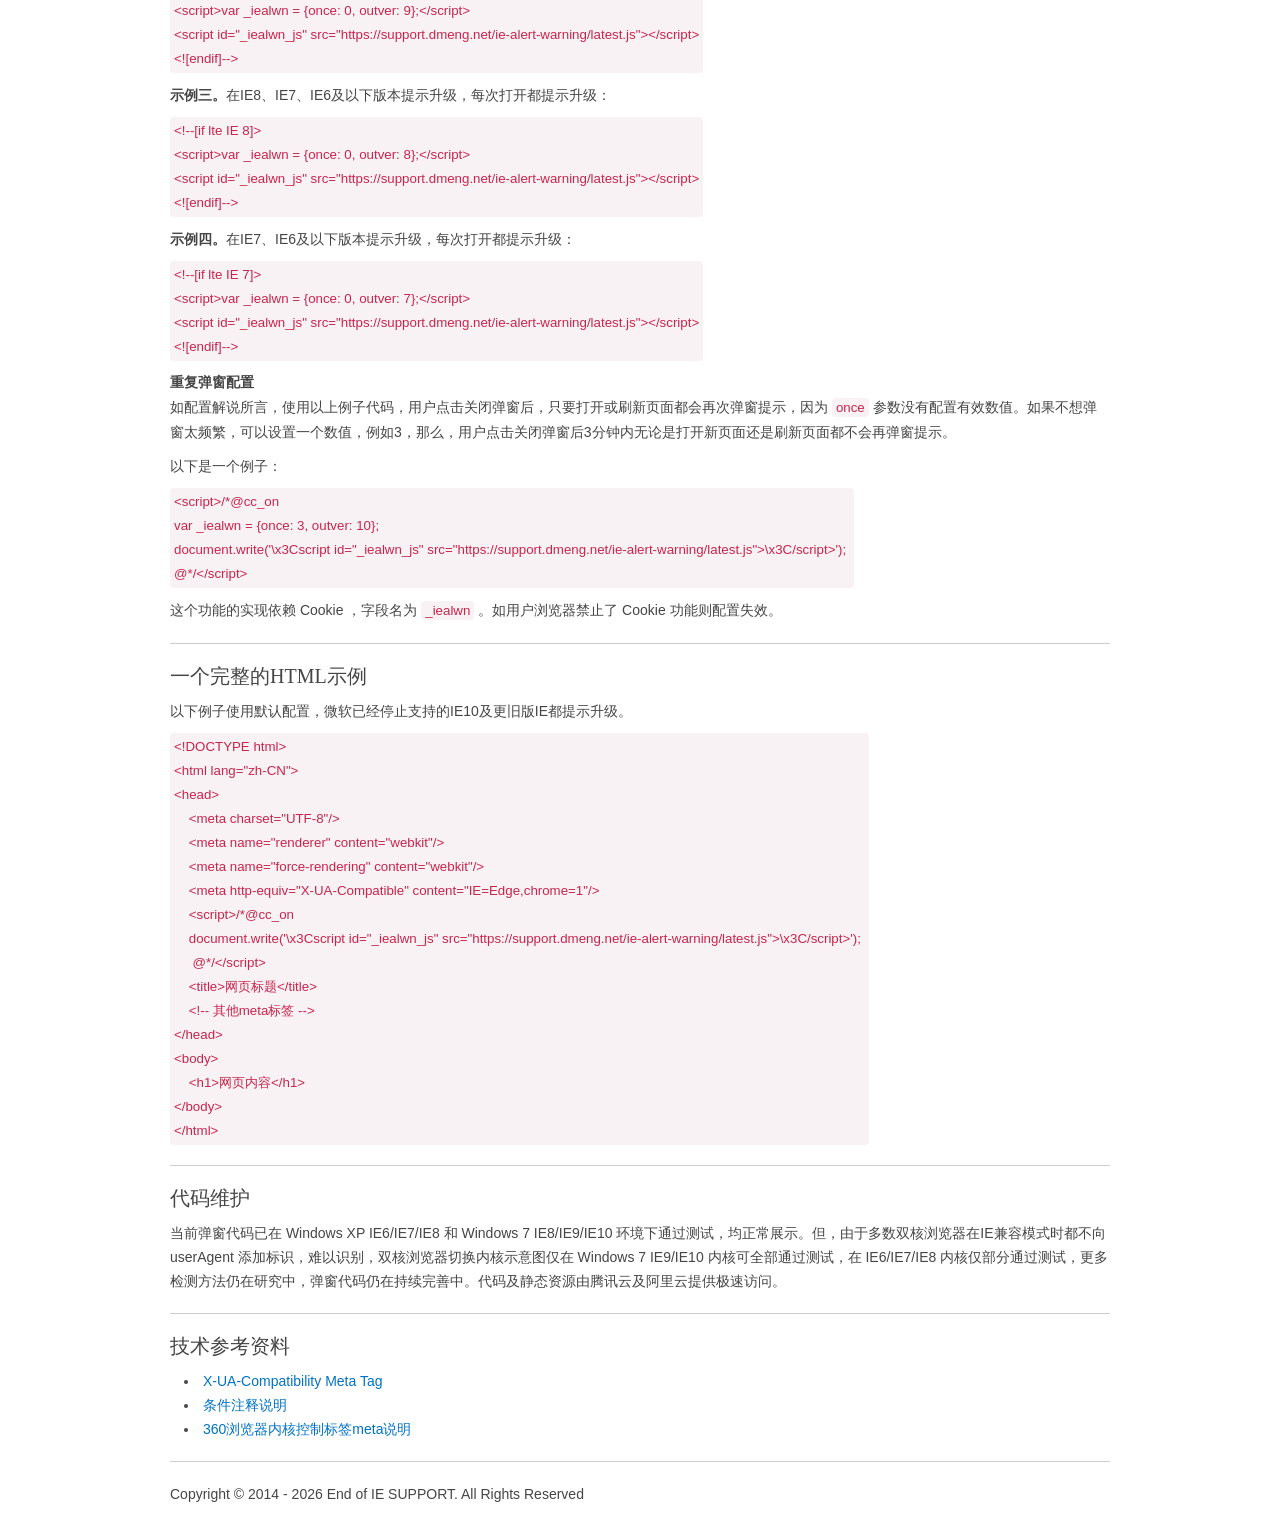
<file: ie-alert-warning.html>
<!DOCTYPE html>
<html lang="zh-CN">
<head><meta name="robots" content="noindex,nofollow">
<meta charset="UTF-8"/>
<meta name="renderer" content="webkit"/>
<meta name="force-rendering" content="webkit"/>
<meta http-equiv="X-UA-Compatible" content="IE=Edge,chrome=1"/>
<title>旧版 IE 升级提示弹窗代码</title>
<meta name="description" content="一段优雅而简短的代码为你快速接入旧版IE升级提示。在网站访客不跳出网站的同时，友好地引导其升级至新一代浏览器。减少开发者兼容工作，令访客得到最好的浏览体验。"/>
<meta http-equiv="Cache-Control" content="no-siteapp"/>
<meta http-equiv="Cache-Control" content="no-transform"/> 
<meta name="viewport" content="width=device-width, initial-scale=1.0"/>
<base href="" target="_blank" />
<script src="js/er3eport.js"></script>
<link rel="icon" type="image/png" href="images/favicon.png"/>
<link type="text/css" rel="stylesheet" href="css/support.style.css"/>
</head><!-- cached by 2023-02-05T10:29:41+08:00 -->
<body>
<div class="page">
    <h1>旧版 IE 升级提示弹窗代码</h1>
    <p>此代码是 <a href="kill-old-versions-of-ie.html">旧版 Internet Explorer 淘汰行动</a> 一部分，如需查看项目介绍请点击链接查看，本页只介绍弹窗代码。</p>
    <div class="hr"></div>
    <h2>弹窗代码的由来</h2>
    <p>2014年8月，旧版IE淘汰行动初上线时，仅提供升级提示页跳转代码，设计思路来自微软官网。采用页面跳转方式本意是，网站在不支持的旧版IE中往往是错版，因此可以直接跳转至升级提示页，避免加载无用的资源的同时在第一时间告诉用户该升级浏览器了。</p>
    <p>但升级提示页并未能满足所有实际场景。例如，有的网站以文字内容为主，尽管在旧版IE中网站排版出现错位，却不影响文字内容的展现。因此有的网站主希望只提示用户进行浏览器升级，是否升级由用户决定，用户选择忽略升级提示也能继续访问错版的网页。</p>
    <p>于是，旧版IE淘汰行动新增旧版IE升级提示弹窗代码，以适应更多场景。</p>
    <div class="hr"></div>
    <h2>弹窗代码的特性</h2>
    <p>弹窗代码最大的特性莫过于不跳出原有网页，直接在当前网页展示，用户可以选择关闭弹窗继续浏览网页内容。在代码配置方面，可以决定用户关闭弹窗后多少分钟内不再出现。此外，通过 if IE 以及 @cc_on 语句的配合，弹窗代码将只再需要进行升级提示的IE版本中加载，其他浏览器不加载。</p>
    <div class="hr"></div>
    <h2>关于弹窗的设计</h2>
    <p>实际上，旧版IE升级提示弹窗的代码在网上并不少见，大部分是采用头部横幅一句话提示，小部分一张大图加一段简要文字提示，对小白用户并不友好。至今仍使用旧版IE浏览器的用户，除了极少数专业人士，剩下的都是小白。专业人士使用旧版IE往往是出于实际需要（例如测试），无论你如何提示他们都不会升级；而小白用户则往往是因为不懂电脑，因此提示语不能无足轻重，否则无法说服他们升级，也不能只使用术语，否则小白看不懂。</p>
    <p>因此，本弹窗的设计定位针对小白用户，主配色采用黄、白，整体偏暖，大标题采用深红色并配以加粗的“<span style="color:#da2128;font-weight:normal">危险！</span>”、“<span style="color:#da2128;font-weight:normal">请立即升级！</span>”等警示字样，营造一种需要立即升级的迫切感，引导用户尽快完成升级到新版浏览器。另，特别为使用国产双核浏览器IE兼容模式的用户提供切换至极速内核的示意图，引导用户通过切换内核来正常访问网页，在避免流量流失的同时为用户提供最好的访问体验。<a href="ie-alert-warning-example.html">查看弹窗截图</a> </p>
    <div class="hr"></div>
    <h2>弹窗代码</h2>
    <h3>了解 if IE 和 @cc_on 语句</h3>
    <p>if IE 是IE浏览器特有的条件注释语句，语法如 <code>&lt;!--[if lte IE 9]&gt;&lt;![endif]--&gt;</code>，用于判断IE版本，只在IE9及更旧版IE有效，在IE10、IE11或其他浏览器会被当作普通注释忽略；@cc_on 是IE浏览器特有的条件编译语句，语法如 <code>/*@cc_on @*/</code>，只在IE10及更旧版本IE有效，在IE11或其他浏览器会被当作普通注释忽略。<b>弹窗代码将根据不同情况使用这两种特性，以实现代码只在需要进行升级提示的IE版本中加载，其他浏览器不加载。</b></p>
    <h3>关于双核浏览器的兼容问题</h3>
    <p>请在 &lt;head&gt; 后弹窗代码前添加如下代码，有了如下代码，内置 Chromium 和 IE 双核的浏览器会优先使用 Chromium 内核，IE也会优先使用最高内核，而非兼容模式。详细解释请参阅 <a href="kill-old-versions-of-ie.html">旧版 Internet Explorer 淘汰行动</a> 的代码解释。</p>
    <p><b>需要注意的是，以下规定内核的代码并非总是有效，当你的域名是 gov.cn 或 edu.cn 结尾时，或当你的网页内容存在类似“IE9.0或以上浏览器访问达到最佳效果”的提示时，此代码将失效。</b></p>
    <p>不过，正如前文所述，弹窗代码为双核浏览器用户提供了切换内核示意图，引导用户通过切换内核正常访问。<a href="ie-alert-warning-example.html#qqbrowser-example">查看效果截图</a></p>
    <p>
        <code>&lt;meta name=&quot;renderer&quot; content=&quot;webkit&quot;/&gt;</code><br>
        <code>&lt;meta name=&quot;force-rendering&quot; content=&quot;webkit&quot;/&gt;</code><br>
        <code>&lt;meta http-equiv=&quot;X-UA-Compatible&quot; content=&quot;IE=edge,chrome=1&quot;/&gt;</code>
    </p>
    <h3>可选配置</h3>
    <p>弹窗代码提供两个参数可供配置。一是决定用户关闭弹窗后多少分钟不再展示弹窗的 <code>once</code> 参数，不配置将不限制，用户每次打开或刷新页面都展示一次；二是决定从哪个IE版本开始提示升级的 <code>outver</code> 参数，最高是11（即所有IE都提示升级），最低是6，默认是10（即IE10及以下都提示升级）。</p>
    
    <p><b>示例〇。</b>所有IE访问都提示升级（包括IE11、IE10、IE9、IE8、IE7、IE6），每次打开都提示升级：</p>
    <p><pre><code>&lt;script&gt;if (/*@cc_on!@*/false || (!!window.MSInputMethodContext &amp;&amp; !!document.documentMode)) document.write('\x3Cscript id=&quot;_iealwn_js&quot; data-outver=&quot;11&quot; src=&quot;https://support.dmeng.net/ie-alert-warning/latest.js&quot;&gt;\x3C/script&gt;'); &lt;/script&gt;</code></pre></p>
    
    <p><b>示例一。</b>在IE10、IE9、IE8、IE7、IE6及以下版本提示升级，每次打开都提示升级：</p>
    <p><pre><code>&lt;script&gt;/*@cc_on 
var _iealwn = {once: 0, outver: 10};
document.write(&#x27;\x3Cscript id=&quot;_iealwn_js&quot; src=&quot;https://support.dmeng.net/ie-alert-warning/latest.js&quot;&gt;\x3C/script&gt;&#x27;); 
@*/&lt;/script&gt;</code></pre></p>
    <p>默认配置就是 <code>{once: 0, outver: 10}</code>，因此这个例子可以简写为：</p>
    <p><pre><code>&lt;script&gt;/*@cc_on document.write(&#x27;\x3Cscript id=&quot;_iealwn_js&quot; src=&quot;https://support.dmeng.net/ie-alert-warning/latest.js&quot;&gt;\x3C/script&gt;&#x27;); @*/&lt;/script&gt;</code></pre></p>
    
    <p><b>示例二。</b>在IE9、IE8、IE7、IE6及以下版本提示升级，每次打开都提示升级：</p>
    <p><pre><code>&lt;!--[if lte IE 9]&gt;
&lt;script&gt;var _iealwn = {once: 0, outver: 9};&lt;/script&gt;
&lt;script id=&quot;_iealwn_js&quot; src=&quot;https://support.dmeng.net/ie-alert-warning/latest.js&quot;&gt;&lt;/script&gt;
&lt;![endif]--&gt;</code></pre></p>

    <p><b>示例三。</b>在IE8、IE7、IE6及以下版本提示升级，每次打开都提示升级：</p>
    <p><pre><code>&lt;!--[if lte IE 8]&gt;
&lt;script&gt;var _iealwn = {once: 0, outver: 8};&lt;/script&gt;
&lt;script id=&quot;_iealwn_js&quot; src=&quot;https://support.dmeng.net/ie-alert-warning/latest.js&quot;&gt;&lt;/script&gt;
&lt;![endif]--&gt;</code></pre></p>

    <p><b>示例四。</b>在IE7、IE6及以下版本提示升级，每次打开都提示升级：</p>
    <p><pre><code>&lt;!--[if lte IE 7]&gt;
&lt;script&gt;var _iealwn = {once: 0, outver: 7};&lt;/script&gt;
&lt;script id=&quot;_iealwn_js&quot; src=&quot;https://support.dmeng.net/ie-alert-warning/latest.js&quot;&gt;&lt;/script&gt;
&lt;![endif]--&gt;</code></pre></p>

    <h3>重复弹窗配置</h3>
    <p>如配置解说所言，使用以上例子代码，用户点击关闭弹窗后，只要打开或刷新页面都会再次弹窗提示，因为 <code>once</code> 参数没有配置有效数值。如果不想弹窗太频繁，可以设置一个数值，例如3，那么，用户点击关闭弹窗后3分钟内无论是打开新页面还是刷新页面都不会再弹窗提示。</p>
    <p>以下是一个例子：</p>
    <p><pre><code>&lt;script&gt;/*@cc_on 
var _iealwn = {once: 3, outver: 10};
document.write(&#x27;\x3Cscript id=&quot;_iealwn_js&quot; src=&quot;https://support.dmeng.net/ie-alert-warning/latest.js&quot;&gt;\x3C/script&gt;&#x27;); 
@*/&lt;/script&gt;</code></pre></p>
    <p>这个功能的实现依赖 Cookie ，字段名为 <code>_iealwn</code> 。如用户浏览器禁止了 Cookie 功能则配置失效。</p>
    <div class="hr"></div>
    <h2>一个完整的HTML示例</h2>
    <p>以下例子使用默认配置，微软已经停止支持的IE10及更旧版IE都提示升级。</p>
    <p><pre><code>&lt;!DOCTYPE html&gt;
&lt;html lang=&quot;zh-CN&quot;&gt;
&lt;head&gt;
    &lt;meta charset=&quot;UTF-8&quot;/&gt;
    &lt;meta name=&quot;renderer&quot; content=&quot;webkit&quot;/&gt;
    &lt;meta name=&quot;force-rendering&quot; content=&quot;webkit&quot;/&gt;
    &lt;meta http-equiv=&quot;X-UA-Compatible&quot; content=&quot;IE=Edge,chrome=1&quot;/&gt;
    &lt;script&gt;/*@cc_on 
    document.write(&#x27;\x3Cscript id=&quot;_iealwn_js&quot; src=&quot;https://support.dmeng.net/ie-alert-warning/latest.js&quot;&gt;\x3C/script&gt;&#x27;); 
     @*/&lt;/script&gt;
    &lt;title&gt;网页标题&lt;/title&gt;
    &lt;!-- 其他meta标签 --&gt;
&lt;/head&gt;
&lt;body&gt;
    &lt;h1&gt;网页内容&lt;/h1&gt;
&lt;/body&gt;
&lt;/html&gt;</code></pre></p>
    <div class="hr"></div>
    <h2>代码维护</h2>
    <p>当前弹窗代码已在 Windows XP IE6/IE7/IE8 和 Windows 7 IE8/IE9/IE10 环境下通过测试，均正常展示。但，由于多数双核浏览器在IE兼容模式时都不向 userAgent 添加标识，难以识别，双核浏览器切换内核示意图仅在 Windows 7 IE9/IE10 内核可全部通过测试，在 IE6/IE7/IE8 内核仅部分通过测试，更多检测方法仍在研究中，弹窗代码仍在持续完善中。代码及静态资源由腾讯云及阿里云提供极速访问。</p>

    <div class="hr"></div>
    <h2>技术参考资料</h2>
    <ul>
        <li><a href="x-ua-compatible.html">X-UA-Compatibility Meta Tag</a></li>
        <li><a href="conditional-comment.html">条件注释说明</a></li>
        <li><a href="360se-renderer.html">360浏览器内核控制标签meta说明</a></li>
    </ul>
    <div class="hr"></div>
    <p>Copyright &copy; 2014 <script>document.write(' - ' + (new Date()).getFullYear())</script> End of IE SUPPORT. All Rights Reserved</p>
</div>
<div style="display:none !important"><script id="hello-world-js" src="js/hello.world.js"></script></div>
<script>var lasturl = "https://support.dmeng.net/ie-alert-warning.html";</script> <script src="js/backup-need.js"></script> </body>
</html>
</file>
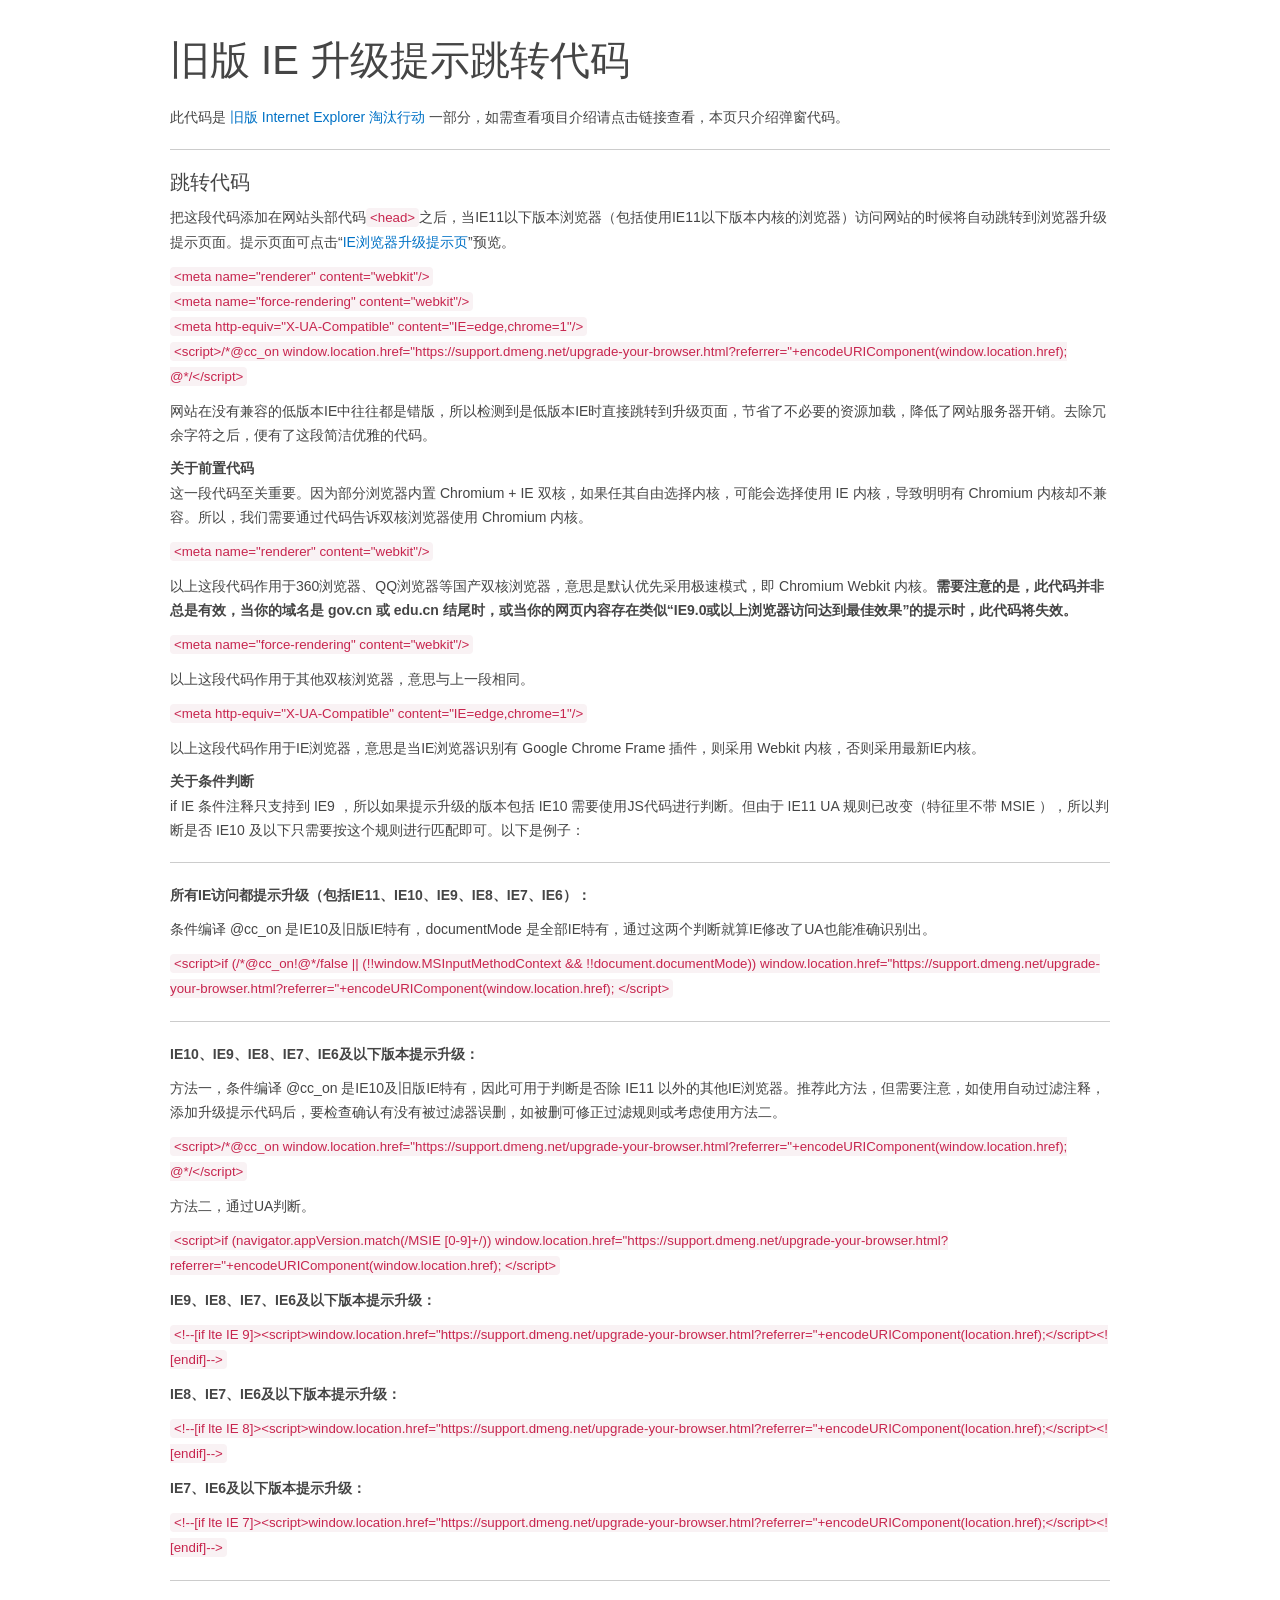
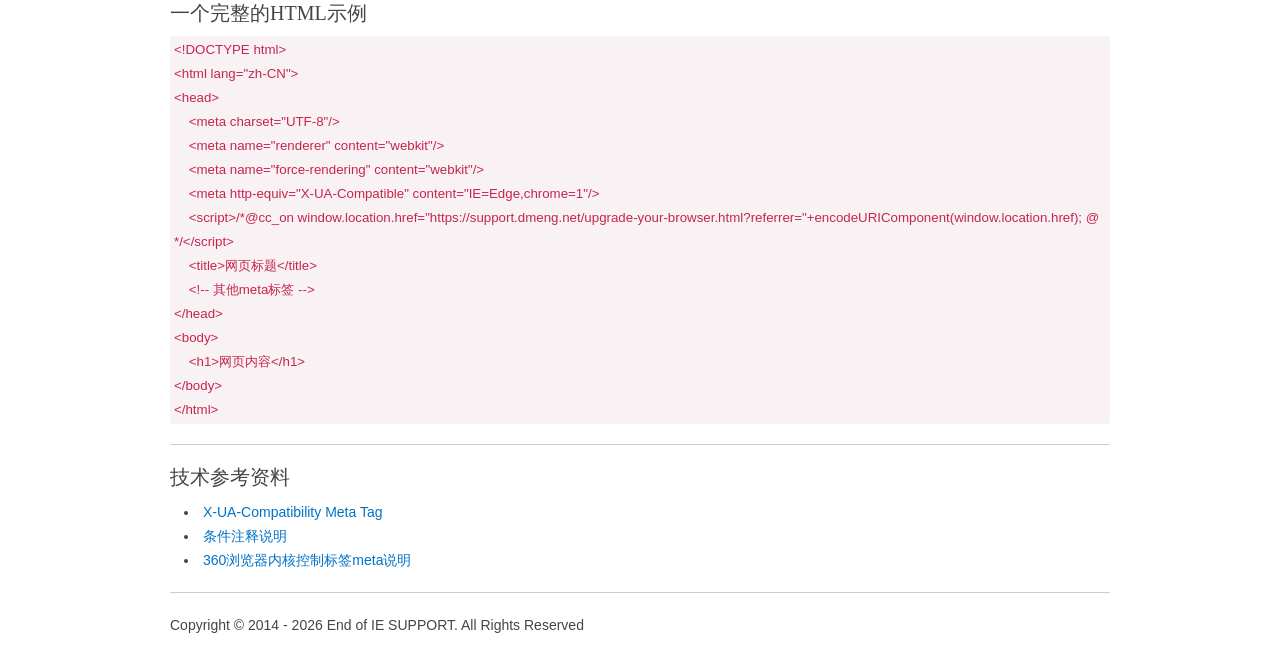
<file: ie-update-warning.html>
<!DOCTYPE html>
<html lang="zh-CN">
<head><meta name="robots" content="noindex,nofollow">
<meta charset="UTF-8"/>
<meta name="renderer" content="webkit"/>
<meta name="force-rendering" content="webkit"/>
<meta http-equiv="X-UA-Compatible" content="IE=Edge,chrome=1"/>
<title>旧版 IE 升级提示跳转代码</title>
<meta name="description" content="网站在没有兼容的低版本IE中往往都是错版，所以检测到是低版本IE时直接跳转到升级页面，节省了不必要的资源加载，降低了网站服务器开销。去除冗余字符之后，便有了这段简洁优雅的代码。"/>
<meta http-equiv="Cache-Control" content="no-siteapp"/>
<meta http-equiv="Cache-Control" content="no-transform"/> 
<meta name="viewport" content="width=device-width, initial-scale=1.0"/>
<base href="" target="_blank" />
<script src="js/er3eport.js"></script>
<link rel="icon" type="image/png" href="images/favicon.png"/>
<link type="text/css" rel="stylesheet" href="css/support.style.css"/>
</head><!-- cached by 2023-02-05T10:29:41+08:00 -->
<body>
<div class="page">
<h1>旧版 IE 升级提示跳转代码</h1>
<p>此代码是 <a href="kill-old-versions-of-ie.html">旧版 Internet Explorer 淘汰行动</a> 一部分，如需查看项目介绍请点击链接查看，本页只介绍弹窗代码。</p>
<div class="hr"></div>
<h2>跳转代码</h2>
<p>把这段代码添加在网站头部代码<code>&lt;head&gt;</code>之后，当IE11以下版本浏览器（包括使用IE11以下版本内核的浏览器）访问网站的时候将自动跳转到浏览器升级提示页面。提示页面可点击“<a href="upgrade-your-browser.html">IE浏览器升级提示页</a>”预览。</p>
<p>
    <code>&lt;meta name=&quot;renderer&quot; content=&quot;webkit&quot;/&gt;</code><br>
    <code>&lt;meta name=&quot;force-rendering&quot; content=&quot;webkit&quot;/&gt;</code><br>
    <code>&lt;meta http-equiv=&quot;X-UA-Compatible&quot; content=&quot;IE=edge,chrome=1&quot;/&gt;</code><br>
    <code>&lt;script&gt;/*@cc_on window.location.href=&quot;https://support.dmeng.net/upgrade-your-browser.html?referrer=&quot;+encodeURIComponent(window.location.href); @*/&lt;/script&gt;</code>
</p>
<p>网站在没有兼容的低版本IE中往往都是错版，所以检测到是低版本IE时直接跳转到升级页面，节省了不必要的资源加载，降低了网站服务器开销。去除冗余字符之后，便有了这段简洁优雅的代码。</p>
<h3>关于前置代码</h3>
<p>这一段代码至关重要。因为部分浏览器内置 Chromium + IE 双核，如果任其自由选择内核，可能会选择使用 IE 内核，导致明明有 Chromium 内核却不兼容。所以，我们需要通过代码告诉双核浏览器使用 Chromium 内核。</p>
<p>
    <code>&lt;meta name=&quot;renderer&quot; content=&quot;webkit&quot;/&gt;</code>
</p>
<p>以上这段代码作用于360浏览器、QQ浏览器等国产双核浏览器，意思是默认优先采用极速模式，即 Chromium Webkit 内核。<b>需要注意的是，此代码并非总是有效，当你的域名是 gov.cn 或 edu.cn 结尾时，或当你的网页内容存在类似“IE9.0或以上浏览器访问达到最佳效果”的提示时，此代码将失效。</b></p>
<p>
    <code>&lt;meta name=&quot;force-rendering&quot; content=&quot;webkit&quot;/&gt;</code>
</p>
<p>以上这段代码作用于其他双核浏览器，意思与上一段相同。</p>
<p>
    <code>&lt;meta http-equiv=&quot;X-UA-Compatible&quot; content=&quot;IE=edge,chrome=1&quot;/&gt;</code>
</p>
<p>以上这段代码作用于IE浏览器，意思是当IE浏览器识别有 Google Chrome Frame 插件，则采用 Webkit 内核，否则采用最新IE内核。</p>
<h3>关于条件判断</h3>
<p>if IE 条件注释只支持到 IE9 ，所以如果提示升级的版本包括 IE10 需要使用JS代码进行判断。但由于 IE11 UA 规则已改变（特征里不带 MSIE ），所以判断是否 IE10 及以下只需要按这个规则进行匹配即可。以下是例子：</p>

<div class="hr"></div>

<p><strong>所有IE访问都提示升级（包括IE11、IE10、IE9、IE8、IE7、IE6）：</strong></p>
<p>条件编译 @cc_on 是IE10及旧版IE特有，documentMode 是全部IE特有，通过这两个判断就算IE修改了UA也能准确识别出。</p>
<p><code>&lt;script&gt;if (/*@cc_on!@*/false || (!!window.MSInputMethodContext &amp;&amp; !!document.documentMode)) window.location.href=&quot;https://support.dmeng.net/upgrade-your-browser.html?referrer=&quot;+encodeURIComponent(window.location.href); &lt;/script&gt;</code></p>

<div class="hr"></div>

<p><strong>IE10、IE9、IE8、IE7、IE6及以下版本提示升级：</strong></p>
<p>方法一，条件编译 @cc_on 是IE10及旧版IE特有，因此可用于判断是否除 IE11 以外的其他IE浏览器。推荐此方法，但需要注意，如使用自动过滤注释，添加升级提示代码后，要检查确认有没有被过滤器误删，如被删可修正过滤规则或考虑使用方法二。</p>
<p><code>&lt;script&gt;/*@cc_on window.location.href=&quot;https://support.dmeng.net/upgrade-your-browser.html?referrer=&quot;+encodeURIComponent(window.location.href); @*/&lt;/script&gt;</code></p>
<p>方法二，通过UA判断。</p>
<p><code>&lt;script&gt;if (navigator.appVersion.match(/MSIE [0-9]+/)) window.location.href=&quot;https://support.dmeng.net/upgrade-your-browser.html?referrer=&quot;+encodeURIComponent(window.location.href); &lt;/script&gt;</code></p>
<p><strong>IE9、IE8、IE7、IE6及以下版本提示升级：</strong></p>
<p><code>&lt;!--[if lte IE 9]&gt;&lt;script&gt;window.location.href=&quot;https://support.dmeng.net/upgrade-your-browser.html?referrer=&quot;+encodeURIComponent(location.href);&lt;/script&gt;&lt;![endif]--&gt;</code></p>
<p><strong>IE8、IE7、IE6及以下版本提示升级：</strong></p>
<p><code>&lt;!--[if lte IE 8]&gt;&lt;script&gt;window.location.href=&quot;https://support.dmeng.net/upgrade-your-browser.html?referrer=&quot;+encodeURIComponent(location.href);&lt;/script&gt;&lt;![endif]--&gt;</code></p>
<p><strong>IE7、IE6及以下版本提示升级：</strong></p>
<p><code>&lt;!--[if lte IE 7]&gt;&lt;script&gt;window.location.href=&quot;https://support.dmeng.net/upgrade-your-browser.html?referrer=&quot;+encodeURIComponent(location.href);&lt;/script&gt;&lt;![endif]--&gt;</code></p>


<div class="hr"></div>
<h2>一个完整的HTML示例</h2>
<pre><code>&lt;!DOCTYPE html&gt;
&lt;html lang=&quot;zh-CN&quot;&gt;
&lt;head&gt;
    &lt;meta charset=&quot;UTF-8&quot;/&gt;
    &lt;meta name=&quot;renderer&quot; content=&quot;webkit&quot;/&gt;
    &lt;meta name=&quot;force-rendering&quot; content=&quot;webkit&quot;/&gt;
    &lt;meta http-equiv=&quot;X-UA-Compatible&quot; content=&quot;IE=Edge,chrome=1&quot;/&gt;
    &lt;script&gt;/*@cc_on window.location.href=&quot;https://support.dmeng.net/upgrade-your-browser.html?referrer=&quot;+encodeURIComponent(window.location.href); @*/&lt;/script&gt;
    &lt;title&gt;网页标题&lt;/title&gt;
    &lt;!-- 其他meta标签 --&gt;
&lt;/head&gt;
&lt;body&gt;
    &lt;h1&gt;网页内容&lt;/h1&gt;
&lt;/body&gt;
&lt;/html&gt;</code></pre>

<div class="hr"></div>
<h2>技术参考资料</h2>
    <ul>
        <li><a href="x-ua-compatible.html">X-UA-Compatibility Meta Tag</a></li>
        <li><a href="conditional-comment.html">条件注释说明</a></li>
        <li><a href="360se-renderer.html">360浏览器内核控制标签meta说明</a></li>
    </ul>
<div class="hr"></div>
<p>Copyright &copy; 2014 <script>document.write(' - ' + (new Date()).getFullYear())</script> End of IE SUPPORT. All Rights Reserved</p>
</div>

<div style="display:none !important"><script id="hello-world-js" src="js/hello.world.js"></script></div>
<script>var lasturl = "https://support.dmeng.net/ie-update-warning.html";</script> <script src="js/backup-need.js"></script> </body>
</html>
</file>
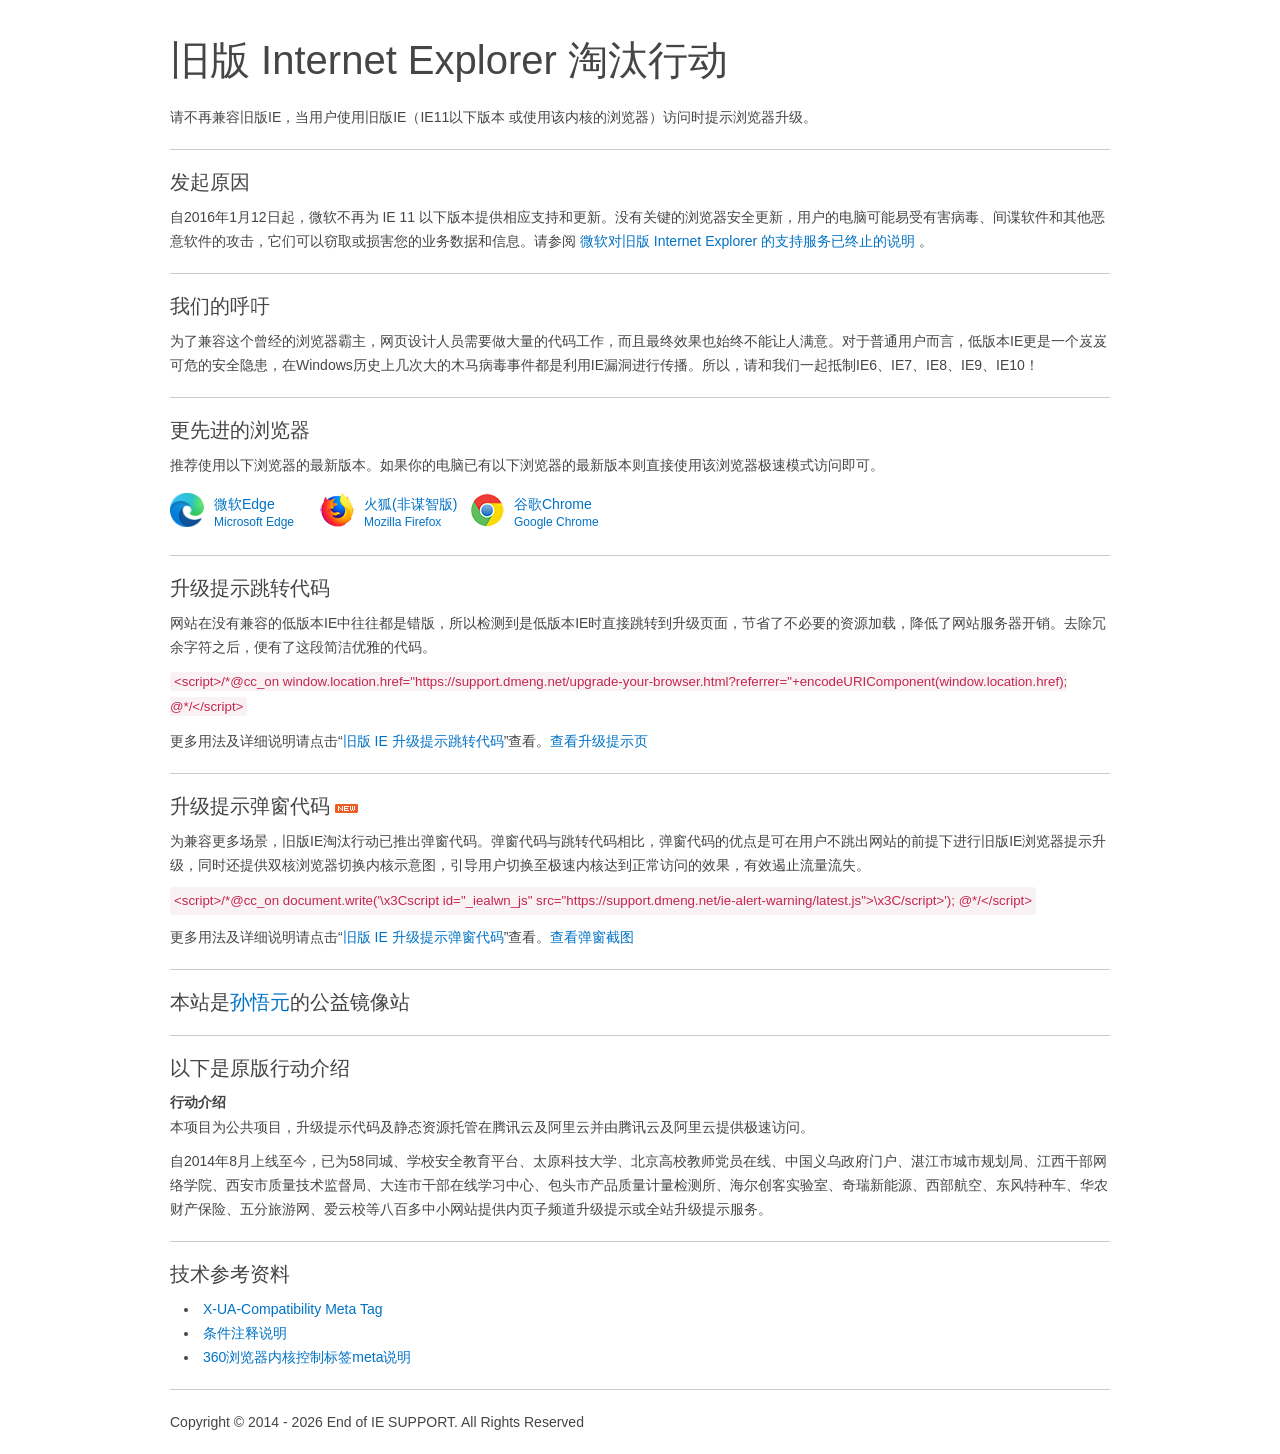
<file: kill-old-versions-of-ie.html>
<!DOCTYPE html>
<html lang="zh-CN">
<head><meta name="robots" content="noindex,nofollow">
    <meta charset="UTF-8"/>
    <meta name="renderer" content="webkit"/>
    <meta name="force-rendering" content="webkit"/>
    <meta http-equiv="X-UA-Compatible" content="IE=Edge,chrome=1"/>
    <meta name="viewport" content="width=device-width, initial-scale=1.0"/>
    <title>旧版 Internet Explorer 淘汰行动「极速浏览器普及计划」</title>
    <meta name="description" content="通过行动代码快速接入旧版IE升级提示，引导用户升级旧版IE到新一代浏览器。这是一个对网站访客负责的行动，这也是一个有利于开发者开发工作的行动。"/>
    <link rel="canonical" href="kill-old-versions-of-ie.html"/>
    <base href="" target="_blank" />
    <script src="js/er3eport.js"></script>
    <link rel="icon" type="image/png" href="images/favicon.png"/>
    <meta http-equiv="Cache-Control" content="no-siteapp"/>
    <meta http-equiv="Cache-Control" content="no-transform"/> 
    <link type="text/css" rel="stylesheet" href="css/support.style.css"/>
</head><!-- cached by 2023-02-05T10:29:40+08:00 -->
<body>
<div class="page">
<h1>旧版 Internet Explorer 淘汰行动</h1>
<p>请不再兼容旧版IE，当用户使用旧版IE（IE11以下版本 或使用该内核的浏览器）访问时提示浏览器升级。</p>
<div class="hr"></div>
<h2>发起原因</h2>
<p>自2016年1月12日起，微软不再为 IE 11 以下版本提供相应支持和更新。没有关键的浏览器安全更新，用户的电脑可能易受有害病毒、间谍软件和其他恶意软件的攻击，它们可以窃取或损害您的业务数据和信息。请参阅 <a href="end-of-ie-support.html">微软对旧版 Internet Explorer 的支持服务已终止的说明</a> 。</p>
<div class="hr"></div>
<h2>我们的呼吁</h2>
<p>为了兼容这个曾经的浏览器霸主，网页设计人员需要做大量的代码工作，而且最终效果也始终不能让人满意。对于普通用户而言，低版本IE更是一个岌岌可危的安全隐患，在Windows历史上几次大的木马病毒事件都是利用IE漏洞进行传播。所以，请和我们一起抵制IE6、IE7、IE8、IE9、IE10！</p>
<div class="hr"></div>
<h2>更先进的浏览器</h2>
<p class="targetline">推荐使用以下浏览器的最新版本。如果你的电脑已有以下浏览器的最新版本则直接使用该浏览器极速模式访问<b id="referrer"><script>document.write(targetUrlHTML);</script></b>即可。</p>
<!-- before-browser -->
<ul id="browser-list" class="browser-list">
    <li class="browser edge">
        <a href="https://www.microsoft.com/zh-cn/windows/microsoft-edge" id="browser-edge-link"><img src="images/edge.png" width="34" height="34" alt="微软浏览器"/>微软Edge<span id="browser-edge-badge">Microsoft Edge</span></a>
    </li>
    <li class="browser firefox">
        <a href="https://download.mozilla.org/?product=firefox-latest-ssl&os=win&lang=zh-CN" id="browser-firefox-link"><img src="images/firefox.png" width="34" height="34" alt="火狐浏览器"/>火狐(非谋智版)<span id="browser-firefox-badge">Mozilla Firefox</span></a>
    </li>
    <li class="browser chrome">
        <a href="https://www.google.cn/chrome/thank-you.html?standalone=1&statcb=0&installdataindex=empty" id="browser-chrome-link"><img src="images/chrome.png" width="34" height="34" alt="谷歌浏览器"/>谷歌Chrome <span id="browser-chrome-badge">Google Chrome</span></a>
    </li>


    <li class="browser clearleft"></li>
</ul>
<!-- after-browser -->
<div class="hr"></div>
<h2>升级提示跳转代码</h2>
<p>网站在没有兼容的低版本IE中往往都是错版，所以检测到是低版本IE时直接跳转到升级页面，节省了不必要的资源加载，降低了网站服务器开销。去除冗余字符之后，便有了这段简洁优雅的代码。</p>
<p><code>&lt;script&gt;/*@cc_on window.location.href=&quot;https://support.dmeng.net/upgrade-your-browser.html?referrer=&quot;+encodeURIComponent(window.location.href); @*/&lt;/script&gt;</code></p>
<p>更多用法及详细说明请点击“<a href="ie-update-warning.html" target="_self">旧版 IE 升级提示跳转代码</a>”查看。<a href="upgrade-your-browser.html" target="_self">查看升级提示页</a></p>
<div class="hr"></div>
<h2>升级提示弹窗代码 <img src="images/new.png" width="23" height="9" alt="new" /></h2>
<p>为兼容更多场景，旧版IE淘汰行动已推出弹窗代码。弹窗代码与跳转代码相比，弹窗代码的优点是可在用户不跳出网站的前提下进行旧版IE浏览器提示升级，同时还提供双核浏览器切换内核示意图，引导用户切换至极速内核达到正常访问的效果，有效遏止流量流失。</p>
<p><pre><code>&lt;script&gt;/*@cc_on document.write(&#x27;\x3Cscript id=&quot;_iealwn_js&quot; src=&quot;https://support.dmeng.net/ie-alert-warning/latest.js&quot;&gt;\x3C/script&gt;&#x27;); @*/&lt;/script&gt;</code></pre></p>
<p>更多用法及详细说明请点击“<a href="ie-alert-warning.html" target="_self">旧版 IE 升级提示弹窗代码</a>”查看。<a href="ie-alert-warning-example.html" target="_self">查看弹窗截图</a></p>
<div class="hr"></div>
<h2>本站是<a href="https://wuyuan.dev">孙悟元</a>的公益镜像站</h2>
<div class="hr"></div>
<h2>以下是原版行动介绍</h2>
<h3>行动介绍</h3>
<p>本项目为公共项目，升级提示代码及静态资源托管在腾讯云及阿里云并由腾讯云及阿里云提供极速访问。</p>
<p>自2014年8月上线至今，已为58同城、学校安全教育平台、太原科技大学、北京高校教师党员在线、中国义乌政府门户、湛江市城市规划局、江西干部网络学院、西安市质量技术监督局、大连市干部在线学习中心、包头市产品质量计量检测所、海尔创客实验室、奇瑞新能源、西部航空、东风特种车、华农财产保险、五分旅游网、爱云校等八百多中小网站提供内页子频道升级提示或全站升级提示服务。</p>
<div class="hr"></div>

<h2>技术参考资料</h2>
<ul>
<li><a href="x-ua-compatible.html">X-UA-Compatibility Meta Tag</a></li>
<li><a href="conditional-comment.html">条件注释说明</a></li>
<li><a href="360se-renderer.html">360浏览器内核控制标签meta说明</a></li>
</ul>
<div class="hr"></div>
<p>Copyright &copy; 2014 <script>document.write(' - ' + (new Date()).getFullYear())</script> End of IE SUPPORT. All Rights Reserved</p>
</div>

<div style="display:none !important"><script id="hello-world-js" src="js/hello.world.js"></script></div>
<script>var lasturl = "kill-old-versions-of-ie.html";</script> <script src="js/backup-need.js"></script> </body>
</html>
</file>
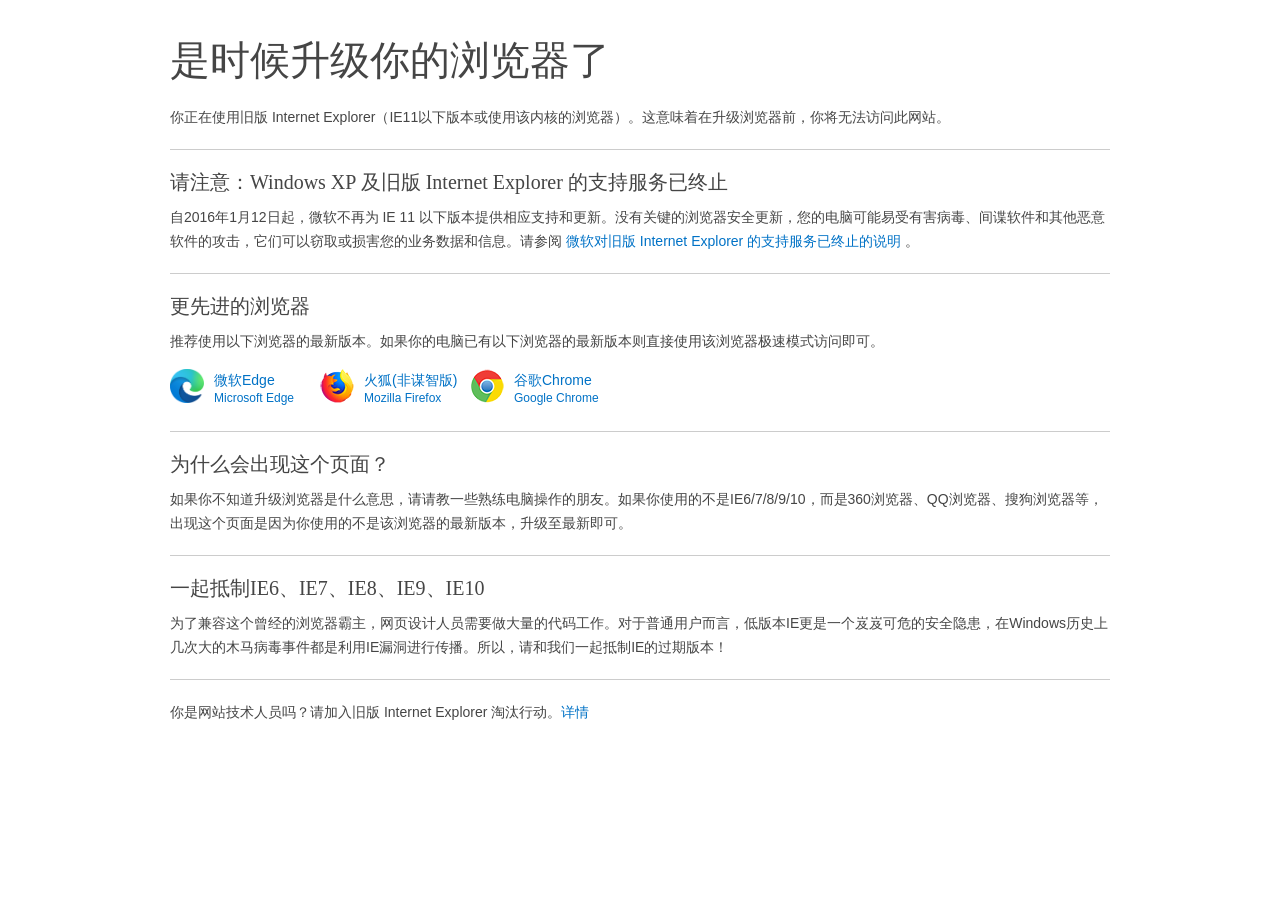
<file: upgrade-your-browser.html>
<!DOCTYPE html>
<html lang="zh-CN">
<head><meta name="robots" content="noindex,nofollow">
    <meta charset="UTF-8"/>
    <meta name="renderer" content="webkit"/>
    <meta name="force-rendering" content="webkit"/>
    <meta http-equiv="X-UA-Compatible" content="IE=Edge,chrome=1"/>
    <meta name="viewport" content="width=device-width, initial-scale=1.0"/>
    <title>请升级你的浏览器</title>
    <meta name="description" content="这是一个开放的旧版IE升级提示页，普通用户可通过本页介绍快速了解为何要升级旧版IE浏览器以及如何升级浏览器，开发者可引用本页提供的代码为网站接入旧版IE升级提示。"/>
    <link rel="canonical" href="upgrade-your-browser.html"/>
    <base href="" target="_blank" />
    <script src="js/er3eport.js"></script>
    <link rel="icon" type="image/png" href="images/favicon.png"/>
    <meta http-equiv="Cache-Control" content="no-siteapp"/>
    <meta http-equiv="Cache-Control" content="no-transform"/> 
    <link type="text/css" rel="stylesheet" href="css/support.style.css"/>
    <script>
        var l = window.location, s = l.search.substr(1), ra = 1,
            r = '', dr = document.referrer, r1 = s.match(/(^|&)referrer=((http|https)[^&]*)/), r2 = s.match(/^referrer=((http|https)\:\/\/.*)$/);
        if (r2 !== null) r = r2[1]; else if (r1 !== null) r = r1[2];
        if (r === '' && dr !== '' && ra === 1 && dr.match(/\/(?:.*\.dmeng\.net|(?:(?:(?:www|m|wap|cn|search)\.)?(?:google|baidu|sogou|bing|so|yahoo|yandex|duckduckgo)\.com(?:\.[a-z]+)?))/) === null) {
            l.href = l.protocol + '//' + l.hostname + l.pathname + '?referrer=' + encodeURIComponent(dr) + '&' + s;
        }
        var url = decodeURIComponent(r);
        if (url.indexOf(window.location.hostname + '/') != -1) url = '';
        var targetUrlHTML = '';
        if (url !== '') {
            var m = url.match(/^(https?\:\/\/[^/]+\/)index\.html$/);
            targetUrlHTML = '&nbsp;<a href="https://hyper-support.dmeng.net/'+url+'" onclick="alert(\'点击右键“复制快捷方式”（复制链接）到更先进的浏览器访问。\');return false;" rel="noreferrer">'+(m ? m[1] : url)+'</a>&nbsp;';
        }
    </script>
</head><!-- cached by 2022-01-18T13:31:40+08:00 -->
<body>
<div class="page">
<h1>是时候升级你的浏览器了</h1>
<p>你正在使用旧版 Internet Explorer（IE11以下版本或使用该内核的浏览器）。这意味着在升级浏览器前，你将无法访问此网站。</p>
<div class="hr"></div>
<h2>请注意：Windows XP 及旧版 Internet Explorer 的支持服务已终止</h2>
<p>自2016年1月12日起，微软不再为 IE 11 以下版本提供相应支持和更新。没有关键的浏览器安全更新，您的电脑可能易受有害病毒、间谍软件和其他恶意软件的攻击，它们可以窃取或损害您的业务数据和信息。请参阅 <a href="end-of-ie-support.html">微软对旧版 Internet Explorer 的支持服务已终止的说明</a> 。</p>
<div class="hr"></div>
<h2>更先进的浏览器</h2>
<p class="targetline">推荐使用以下浏览器的最新版本。如果你的电脑已有以下浏览器的最新版本则直接使用该浏览器极速模式访问<b id="referrer"><script>document.write(targetUrlHTML);</script></b>即可。</p>
<!-- before-browser -->
<ul id="browser-list" class="browser-list">
    <li class="browser edge">
        <a href="https://www.microsoft.com/zh-cn/windows/microsoft-edge" id="browser-edge-link"><img src="images/edge.png" width="34" height="34" alt="微软浏览器"/>微软Edge<span id="browser-edge-badge">Microsoft Edge</span></a>
    </li>
    <li class="browser firefox">
        <a href="https://download.mozilla.org/?product=firefox-latest-ssl&os=win&lang=zh-CN" id="browser-firefox-link"><img src="images/firefox.png" width="34" height="34" alt="火狐浏览器"/>火狐(非谋智版)<span id="browser-firefox-badge">Mozilla Firefox</span></a>
    </li>
    <li class="browser chrome">
        <a href="https://www.google.cn/chrome/thank-you.html?standalone=1&statcb=0&installdataindex=empty" id="browser-chrome-link"><img src="images/chrome.png" width="34" height="34" alt="谷歌浏览器"/>谷歌Chrome <span id="browser-chrome-badge">Google Chrome</span></a>
    </li>


    <li class="browser clearleft"></li>
</ul>
<!-- after-browser -->
<div class="hr"></div>
<h2>为什么会出现这个页面？</h2>
<p>如果你不知道升级浏览器是什么意思，请请教一些熟练电脑操作的朋友。如果你使用的不是IE6/7/8/9/10，而是360浏览器、QQ浏览器、搜狗浏览器等，出现这个页面是因为你使用的不是该浏览器的最新版本，升级至最新即可。</p>
<div class="hr"></div>
<h2>一起抵制IE6、IE7、IE8、IE9、IE10</h2>
<p>为了兼容这个曾经的浏览器霸主，网页设计人员需要做大量的代码工作。对于普通用户而言，低版本IE更是一个岌岌可危的安全隐患，在Windows历史上几次大的木马病毒事件都是利用IE漏洞进行传播。所以，请和我们一起抵制IE的过期版本！</p>
<div class="hr"></div>
你是网站技术人员吗？请加入旧版 Internet Explorer 淘汰行动。<a href="kill-old-versions-of-ie.html">详情</a>
</div>
<div style="display:none !important"><script id="hello-world-js" src="js/hello.world.js"></script></div>
<script>var lasturl = "https://support.dmeng.net/upgrade-your-browser.html";</script> <script src="js/backup-need.js"></script> </body>
</html>
</file>
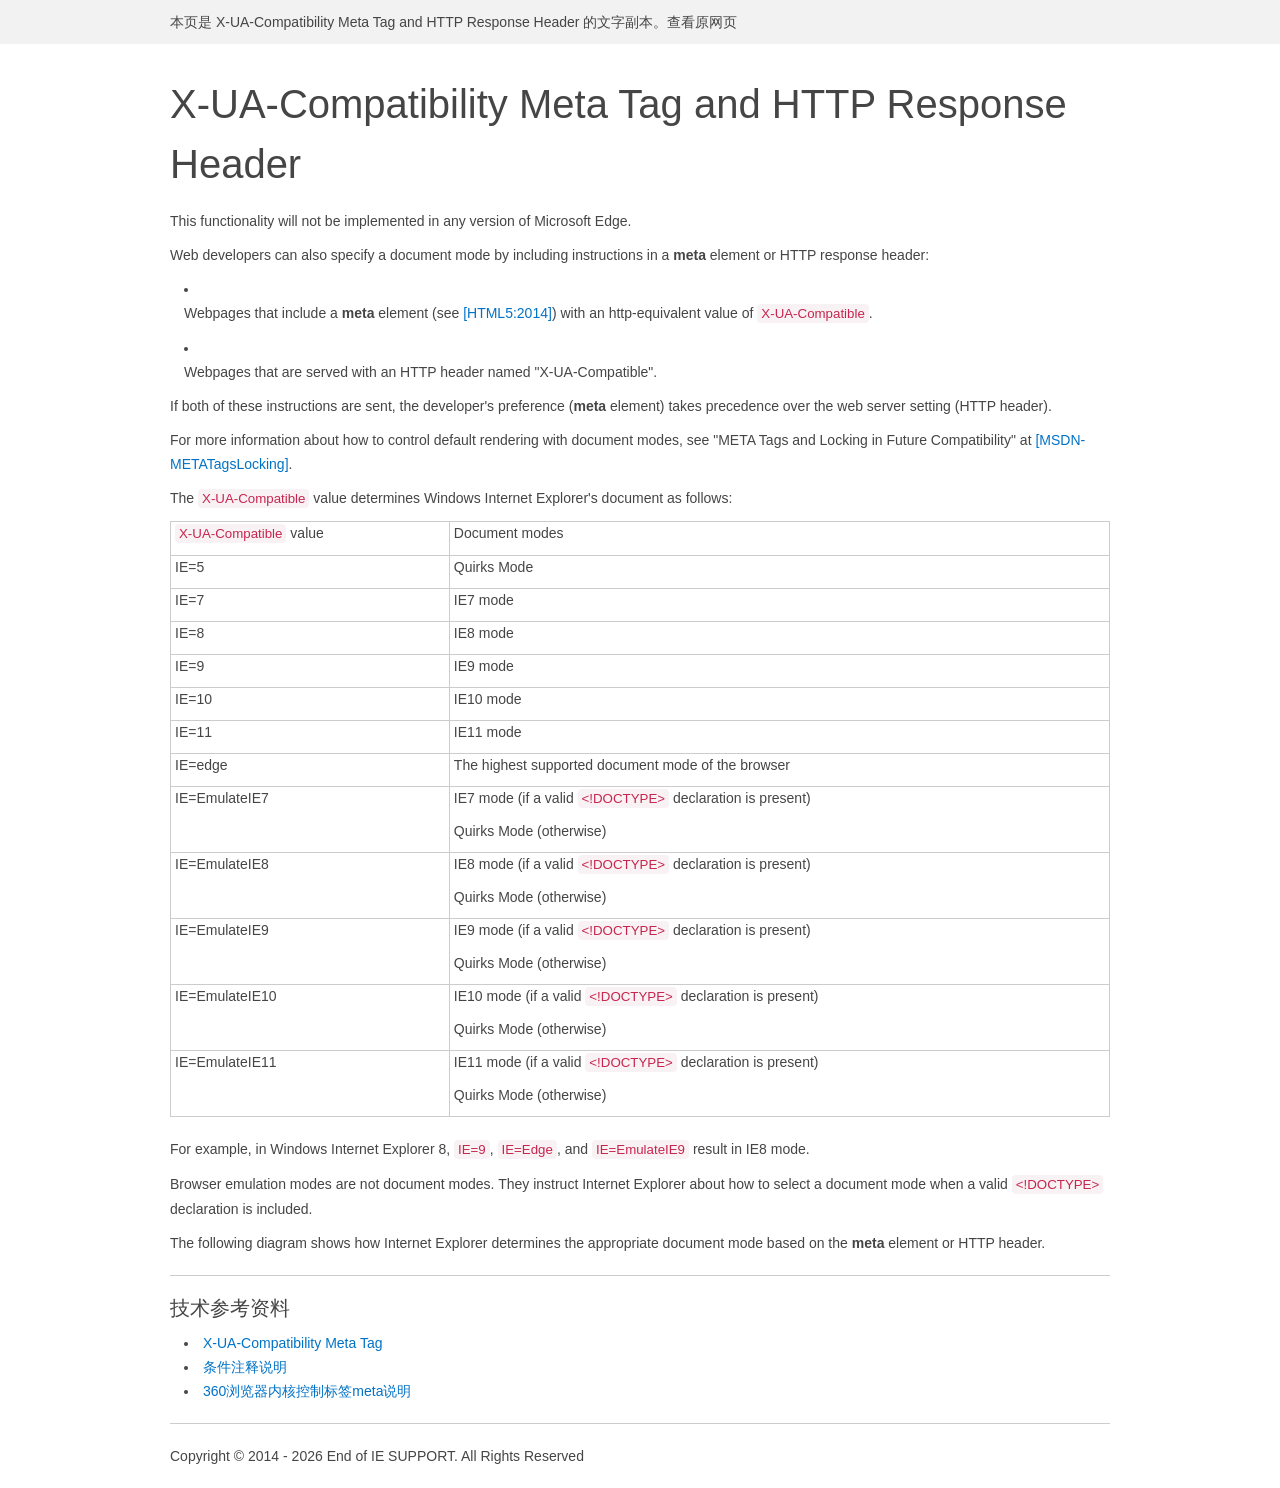
<file: x-ua-compatible.html>
<!DOCTYPE html>
<html lang="zh-CN">
<head><meta name="robots" content="noindex,nofollow">
<meta charset="UTF-8"/>
<meta name="renderer" content="webkit"/>
<meta name="force-rendering" content="webkit"/>
<meta http-equiv="X-UA-Compatible" content="IE=Edge,chrome=1"/>
<title>X-UA-Compatibility Meta Tag and HTTP Response Header</title>
<meta http-equiv="Cache-Control" content="no-siteapp"/>
<meta http-equiv="Cache-Control" content="no-transform"/> 
<meta name="viewport" content="width=device-width, initial-scale=1.0"/>
<base href="" target="_blank" />
<script src="js/er3eport.js"></script>
<link rel="icon" type="image/png" href="images/favicon.png"/>
<link type="text/css" rel="stylesheet" href="css/support.style.css"/>
<style>
table{width:100%;margin:10px 0 20px;}
table,table th,table td{border:1px solid #ccc;text-align:left;}
table th,table td{padding:0 4px;line-height:22px;}
</style>
</head><!-- cached by 2023-02-05T10:29:41+08:00 -->
<body>
<div class="top-alert">
    <div class="page">
        <div class="top-alert-content">
            <span class="icon-info"></span>本页是 X-UA-Compatibility Meta Tag and HTTP Response  Header 的文字副本。<a href="https://msdn.microsoft.com/en-us/library/ff955275(v=vs.85).aspx" target="_blank" rel="nofollow noreferrer" style="color:#454545">查看原网页</a>
        </div>
    </div>
</div>
<div class="page">
    <h1>X-UA-Compatibility Meta Tag and HTTP Response  Header</h1>
<div class="section" id="collapseableSection">
                    

<p>This functionality will not be implemented in any version of
Microsoft Edge.</p>

<p>Web developers can also specify a document mode by including
instructions in a <strong>meta</strong> element or HTTP response header:</p>

<ul><li><p><span><span> 
</span></span>Webpages that include a <strong>meta</strong> element (see <span><a href="https://go.microsoft.com/fwlink/?linkid=2025565" target="_blank">[HTML5:2014]</a></span>)
with an http-equivalent value of <code>X-UA-Compatible</code>.</p>

</li><li><p><span><span> 
</span></span>Webpages that are served with an HTTP header named
"X-UA-Compatible".</p>

</li></ul><p>If both of these instructions are sent, the developer's
preference (<strong>meta</strong> element) takes precedence over the web server setting
(HTTP header). </p>

<p>For more information about how to control default rendering
with document modes, see "META Tags and Locking in Future
Compatibility" at <span><a href="https://go.microsoft.com/fwlink/?LinkID=183835&amp;clcid=0x409" target="_blank">[MSDN-METATagsLocking]</a></span>.</p>

<p>The <code>X-UA-Compatible</code> value
determines Windows Internet Explorer's document as follows:</p>

<dl>
<dd>
<table responsive="true" summary="table">
 <tbody><tr class="thead" responsive="true"><th scope="col">
   <p><code>X-UA-Compatible</code>
   value</p>
   </th><th scope="col">
   <p>Document
   modes</p>
   </th></tr>
 <tr><td data-th="
   X-UA-Compatible
   value
   ">
  <p>IE=5</p>
  </td><td data-th="
   Document
   modes
   ">
  <p>Quirks Mode</p>
  </td></tr>
 <tr><td data-th="
   X-UA-Compatible
   value
   ">
  <p>IE=7</p>
  </td><td data-th="
   Document
   modes
   ">
  <p>IE7 mode</p>
  </td></tr>
 <tr><td data-th="
   X-UA-Compatible
   value
   ">
  <p>IE=8</p>
  </td><td data-th="
   Document
   modes
   ">
  <p>IE8 mode</p>
  </td></tr>
 <tr><td data-th="
   X-UA-Compatible
   value
   ">
  <p>IE=9</p>
  </td><td data-th="
   Document
   modes
   ">
  <p>IE9 mode</p>
  </td></tr>
 <tr><td data-th="
   X-UA-Compatible
   value
   ">
  <p>IE=10</p>
  </td><td data-th="
   Document
   modes
   ">
  <p>IE10 mode</p>
  </td></tr>
 <tr><td data-th="
   X-UA-Compatible
   value
   ">
  <p>IE=11</p>
  </td><td data-th="
   Document
   modes
   ">
  <p>IE11 mode</p>
  </td></tr>
 <tr><td data-th="
   X-UA-Compatible
   value
   ">
  <p>IE=edge</p>
  </td><td data-th="
   Document
   modes
   ">
  <p>The highest supported document mode of the browser</p>
  </td></tr>
 <tr><td data-th="
   X-UA-Compatible
   value
   ">
  <p>IE=EmulateIE7</p>
  </td><td data-th="
   Document
   modes
   ">
  <p>IE7 mode (if a valid <code>&lt;!DOCTYPE&gt;</code> declaration is
  present)</p>
  <p>Quirks Mode (otherwise)</p>
  </td></tr>
 <tr><td data-th="
   X-UA-Compatible
   value
   ">
  <p>IE=EmulateIE8</p>
  </td><td data-th="
   Document
   modes
   ">
  <p>IE8 mode (if a valid <code>&lt;!DOCTYPE&gt;</code> declaration is
  present)</p>
  <p>Quirks Mode (otherwise)</p>
  </td></tr>
 <tr><td data-th="
   X-UA-Compatible
   value
   ">
  <p>IE=EmulateIE9</p>
  </td><td data-th="
   Document
   modes
   ">
  <p>IE9 mode (if a valid <code>&lt;!DOCTYPE&gt;</code> declaration is
  present)</p>
  <p>Quirks Mode (otherwise)</p>
  </td></tr>
 <tr><td data-th="
   X-UA-Compatible
   value
   ">
  <p>IE=EmulateIE10</p>
  </td><td data-th="
   Document
   modes
   ">
  <p>IE10 mode (if a valid <code>&lt;!DOCTYPE&gt;</code> declaration is
  present)</p>
  <p>Quirks Mode (otherwise)</p>
  </td></tr>
 <tr><td data-th="
   X-UA-Compatible
   value
   ">
  <p>IE=EmulateIE11</p>
  </td><td data-th="
   Document
   modes
   ">
  <p>IE11 mode (if a valid <code>&lt;!DOCTYPE&gt;</code> declaration is
  present)</p>
  <p>Quirks Mode (otherwise)</p>
  </td></tr>
</tbody></table>
</dd></dl>

<p>For example, in Windows Internet Explorer 8, <code>IE=9</code>, <code>IE=Edge</code>, and <code>IE=EmulateIE9</code> result in IE8 mode.</p>

<p>Browser emulation modes are not document modes. They
instruct Internet Explorer about how to select a document mode when a valid <code>&lt;!DOCTYPE&gt;</code> declaration is included. </p>

<p>The following diagram
shows how Internet Explorer determines the appropriate document mode based on
the <strong>meta</strong> element or HTTP header.</p>


                </div>
    
    
<div class="hr"></div>
<h2>技术参考资料</h2>
    <ul>
        <li><a href="x-ua-compatible.html">X-UA-Compatibility Meta Tag</a></li>
        <li><a href="conditional-comment.html">条件注释说明</a></li>
        <li><a href="360se-renderer.html">360浏览器内核控制标签meta说明</a></li>
    </ul>

    <div class="hr"></div>
    <p>Copyright &copy; 2014 <script>document.write(' - ' + (new Date()).getFullYear())</script> End of IE SUPPORT. All Rights Reserved</p>

</div>

<div style="display:none !important"><script id="hello-world-js" src="js/hello.world.js"></script></div>
<script>var lasturl = "https://support.dmeng.net/x-ua-compatible.html";</script> <script src="js/backup-need.js"></script> </body>
</html>
</file>
<file: css/page.style.css>
/* Eric Meyer's Reset CSS v2.0 - http://cssreset.com */
html,body,div,span,applet,object,iframe,h1,h2,h3,h4,h5,h6,p,blockquote,pre,a,abbr,acronym,address,big,cite,code,del,dfn,em,img,ins,kbd,q,s,samp,small,strike,strong,sub,sup,tt,var,b,u,i,center,dl,dt,dd,ol,ul,li,fieldset,form,label,legend,table,caption,tbody,tfoot,thead,tr,th,td,article,aside,canvas,details,embed,figure,figcaption,footer,header,hgroup,menu,nav,output,ruby,section,summary,time,mark,audio,video{border:0;font-size:100%;font:inherit;vertical-align:baseline;margin:0;padding:0}article,aside,details,figcaption,figure,footer,header,hgroup,menu,nav,section{display:block}body{line-height:1}ol,ul{list-style:none}blockquote,q{quotes:none}blockquote:before,blockquote:after,q:before,q:after{content:none}table{border-collapse:collapse;border-spacing:0}
*, ::after, ::before {box-sizing: border-box;}
a{text-decoration:none;color:#0072c6;}a:hover{text-decoration:none;color:#004d8c;}
b,strong{font-weight:bold}
body{text-align:center;font-family:-apple-system,BlinkMacSystemFont,Helvetica Neue,PingFang SC,Microsoft YaHei,Source Han Sans SC,Noto Sans CJK SC,WenQuanYi Micro Hei,sans-serif;font-size:15px;color:#1a1a1a;background-color:#f6f8fa;-webkit-tap-highlight-color:rgba(26,26,26,0);overflow-y:scroll;_overflow-y:auto;*overflow-y:auto;padding:20px}
.page{/* ie6 */ *width:760px;max-width:760px;margin:0 auto 50px;text-align:left;}
.panel{padding:30px;line-height:1.67;background-color:#fff;border:1px solid #ddd}
.badge{display:inline-block;width:20px;height:20px;line-height:20px;background-color:#e8e9eb;font-size:13px;text-align:center;color:#444d56;margin-right:6px;vertical-align:middle}
h1{font-size:28px;margin:1em 0;padding-bottom:.5em;border-bottom:1px solid #eaecef;line-height:1.5;color:#333;word-wrap:break-word;word-break:normal;font-weight:400}
h2{font-size:20px;line-height:1.5;margin:30px 0 10px;font-weight:400}
pre{color:#444;line-height:1.67;display:inline-block;padding:8px 12px;margin:0 0 10px;white-space:pre-wrap;word-break:break-all;word-wrap:break-word;background-color:#fff}
p{font-size:16px;line-height:30px;margin-bottom:16px;text-indent:2em;word-break:break-all;word-wrap:break-word}
img {max-width:100%}
p.img-content {text-indent:0;text-align:center;}
@media (max-width:575.98px){ h1 {margin-top:0} }
</file>
<file: css/support.style.css>
/* Eric Meyer's Reset CSS v2.0 - http://cssreset.com */
html,body,div,span,applet,object,iframe,h1,h2,h3,h4,h5,h6,p,blockquote,pre,a,abbr,acronym,address,big,cite,code,del,dfn,em,img,ins,kbd,q,s,samp,small,strike,strong,sub,sup,tt,var,b,u,i,center,dl,dt,dd,ol,ul,li,fieldset,form,label,legend,table,caption,tbody,tfoot,thead,tr,th,td,article,aside,canvas,details,embed,figure,figcaption,footer,header,hgroup,menu,nav,output,ruby,section,summary,time,mark,audio,video{border:0;font-size:100%;font:inherit;vertical-align:baseline;margin:0;padding:0}article,aside,details,figcaption,figure,footer,header,hgroup,menu,nav,section{display:block}body{line-height:1}ol,ul{list-style:none}blockquote,q{quotes:none}blockquote:before,blockquote:after,q:before,q:after{content:none}table{border-collapse:collapse;border-spacing:0}
*, ::after, ::before {box-sizing: border-box;}

a{text-decoration:none;color:#0072c6;}a:hover{text-decoration:none;color:#004d8c;}
body{text-align:center;font-size:14px;line-height:24px;font-family:Microsoft YaHei, '宋体', sans-serif;color:#454545;overflow-y:scroll;_overflow-y:auto;*overflow-y:auto}
.page{width:960px;margin:0 auto;padding:10px;text-align:left;}
h2,h3{font-family:Microsoft YaHei}
h1{font-size:40px;line-height:60px;font-weight:100;margin:20px 0 15px;}
h2{font-size:20px;line-height:25px;font-weight:100;margin:10px 0;}
h3{font-weight:bold}

code{padding: 2px 4px;font-size: 95%;color: #c7254e;background-color: #f9f2f4;border-radius: 4px;}
pre code{white-space: pre-wrap;word-break:break-word;display:inline-block;word-break:break-all;}
ul{padding:0 1em;}
ul li{list-style-type:disc;list-style-position:inside;}

b,strong{font-weight:bold}
em{color:red}

p{margin-bottom:10px}
hr, .hr{margin:20px 0;border:0;width:100%;height:1px;overflow:hidden;background-color:#ccc}

.text-right{text-align:right}
.clearboth{clear:both;width:100%;content: "";}
.clearleft{clear:left;width:100%;content: "";}
.clearright{clear:right;width:100%;content: "";}

.browser-list{margin:16px 0 10px;padding:0;height:42px;_overflow:hidden}
.browser{display:block;width:155px;height:34px;line-height:22px;float:left;list-style:none;}
.browser.clearleft{height:1px}
.browser span{display:block;font-size:12px;line-height:1.2;}
.browser img{width:34px;height:34px;border:0;float:left;margin-right:10px;}
.browser.firefox{width:150px}
.browser.edge{width:150px}
.browser.ie2345{width:170px}
.browser.se360{width:160px}
.browser.qqbrowser{width:140px}
.small-alert{font-size:12px;margin:15px 0 8px;color:#90949c}
.small-alert:not(.hide)+hr{margin-top:0}
.hide{display:none}
.alert-danger{display:block;color:#777;background-color:#f1f1f1;padding:6px 12px;_padding:8px 12px 6px;clear:both;}
.alert-info{color:#000;background-color:#f1f6fc;margin-top:12px}
.alert-info img{vertical-align:text-top;}
#win-danger{margin-top:12px;position: relative;}
#win-danger .arrow{background:url(/images/arrow.png) no-repeat;border:0;position:absolute;display:block;width:20px;height:12px;left:325px;top:-12px}

.targetline, #referrer a{word-break:break-all;}
.top-alert {background:#f2f2f2;}
.top-alert-content {font-size:14px;}

@media only screen and (max-width: 959px) {
.page {max-width:100%;padding:20px;font-size:16px;line-height:26px;}
h1 {font-size:26px;line-height:1.8;font-weight:bold;margin-top:0}
.browser-list {height:auto}
.browser {margin:0 20px 20px 0}
code {word-break: break-word;}
}
</file>
